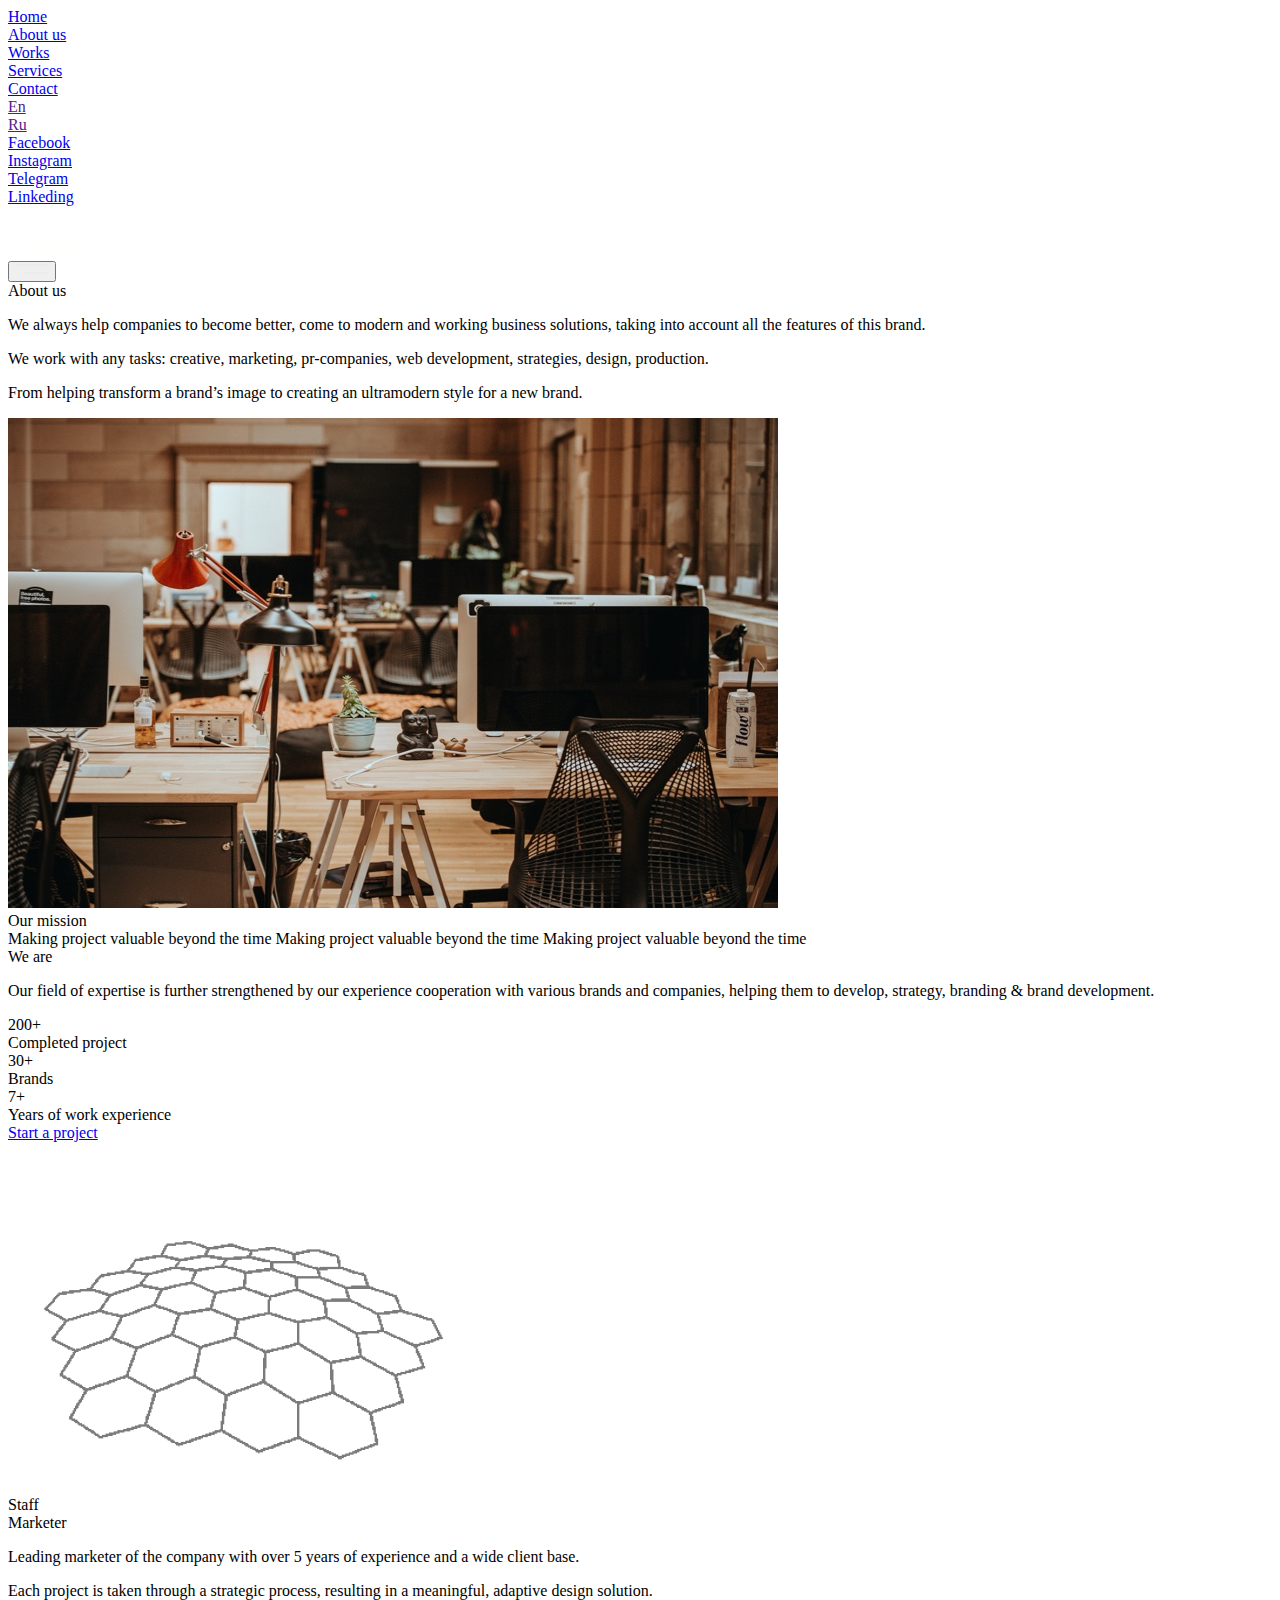
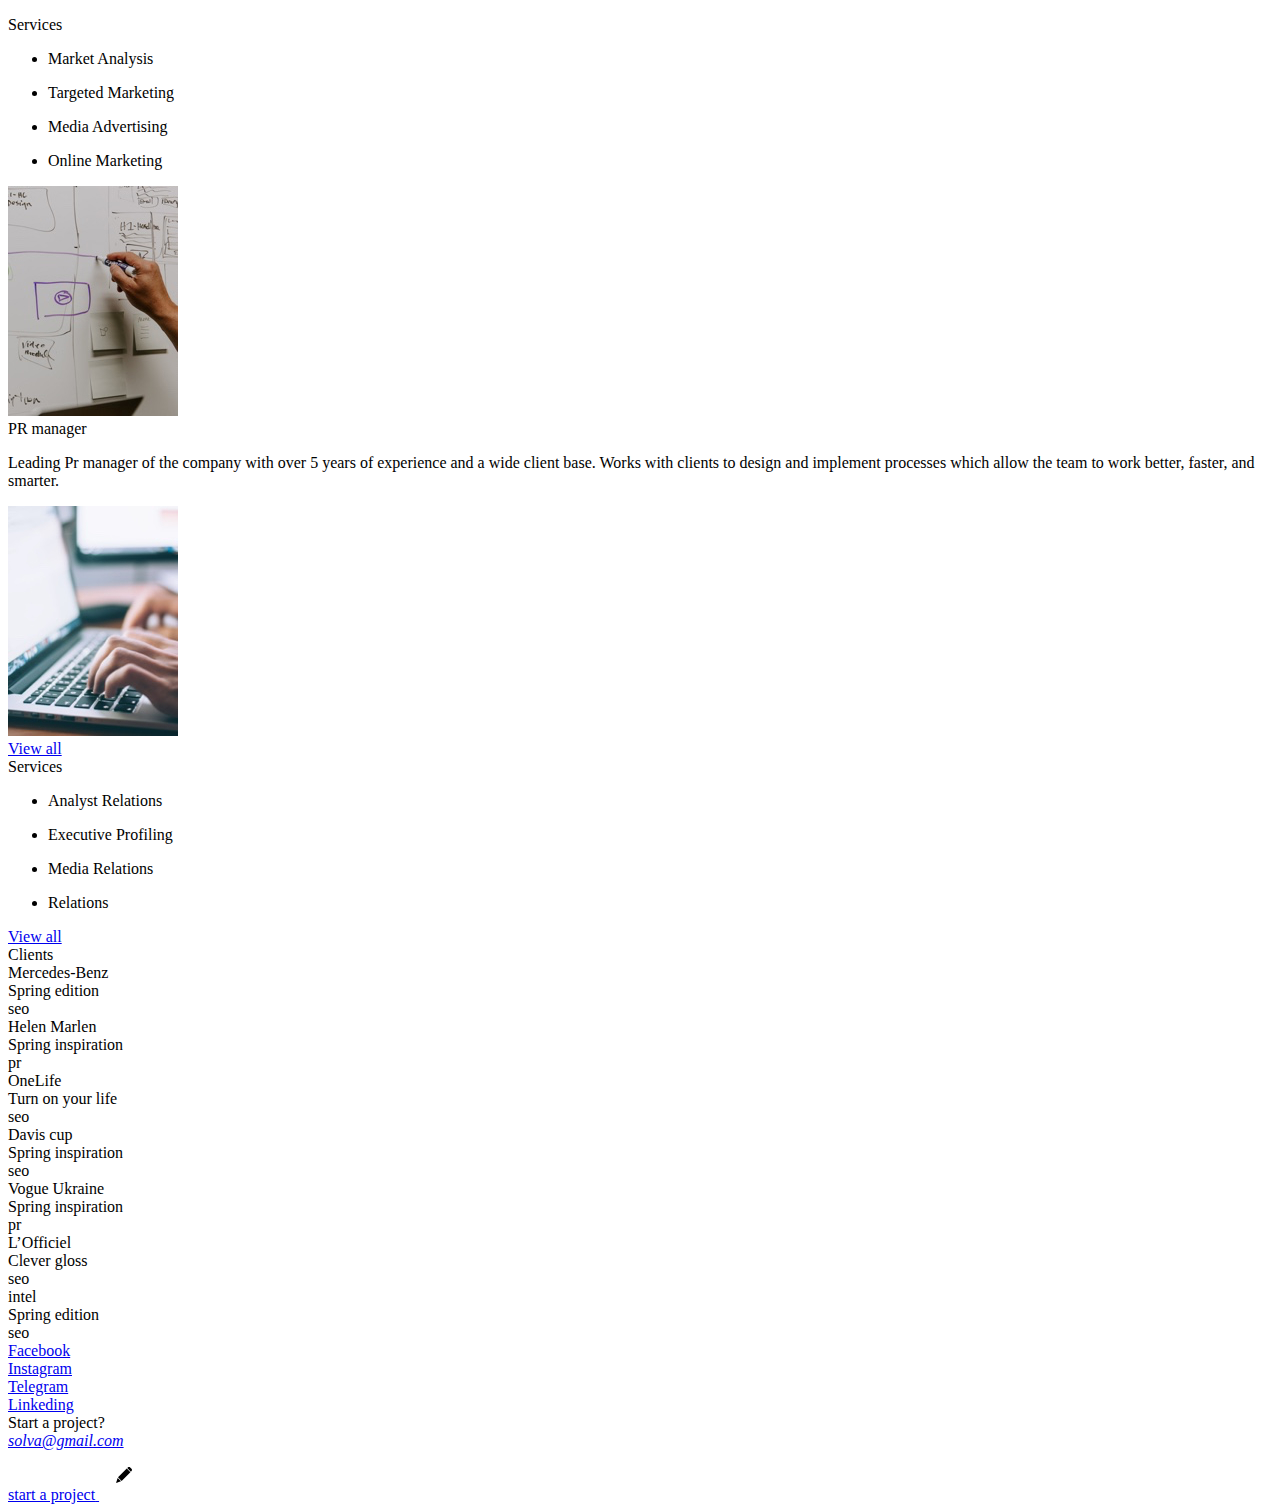
<file: src/about.html>
<!DOCTYPE html>
<html lang="en">
<head>
  <meta charset="UTF-8" />
  <meta name="viewport" content="width=device-width, initial-scale=1.0" />
  <meta http-equiv="X-UA-Compatible" content="ie=edge" />
  <title>About</title>
  <link href="https://fonts.googleapis.com/css2?family=Montserrat:wght@400;500;600;700;800;900&display=swap" rel="stylesheet" />
  <link href="https://fonts.googleapis.com/css2?family=Oswald:wght@400;500;600;700&display=swap" rel="stylesheet" />
</head>
<body>
<script>
  document.body.style.opacity = '0';
  document.body.style.transition = '300ms';

  window.addEventListener('load', function () {
    document.body.style.transition = '0';
    document.body.style.opacity = '1';
  })
</script>

<div class="wrapper">
  <div class="menu">
    <div class="content">
      <div class="menu-list">
        <div class="menu-list__item">
          <a href="/">Home</a>
        </div>

        <div class="menu-list__item">
          <a href="about.html">About us</a>
        </div>

        <div class="menu-list__item">
          <a href="works.html">Works</a>
        </div>

        <div class="menu-list__item">
          <a href="services.html">Services</a>
        </div>

        <div class="menu-list__item">
          <a href="contacts.html">Contact</a>
        </div>
      </div>

      <div class="menu-block">
        <div class="language-list">
          <div class="language-list__item">
            <a href="" class="active">En</a>
          </div>

          <div class="language-list__item">
            <a href="">Ru</a>
          </div>
        </div>

        <div class="s-net">
          <div class="s-net-list">
            <div class="s-net-list__item">
              <a href="#" target="_blank" class="link-m-u">Facebook</a>
            </div>

            <div class="s-net-list__item">
              <a href="#" target="_blank" class="link-m-u">Instagram</a>
            </div>

            <div class="s-net-list__item">
              <a href="#" target="_blank" class="link-m-u">Telegram</a>
            </div>

            <div class="s-net-list__item">
              <a href="#" target="_blank" class="link-m-u">Linkeding</a>
            </div>
          </div>
        </div>
      </div>
    </div>
  </div>

  <header class="header fixed midnightHeader white">
    <div class="content">
      <div class="header-hold">
        <div class="header-hold__logo">
          <div class="logo">
            <svg width="99" height="51" viewBox="0 0 99 51" fill="none" xmlns="http://www.w3.org/2000/svg">
              <path fill-rule="evenodd" clip-rule="evenodd" d="M23.3831 48.7409C22.1968 47.4475 21.5624 45.3909 21.4785 42.5685L26.2918 41.8422C26.3128 43.4632 26.5068 44.6264 26.8751 45.3317C27.2408 46.0369 27.7914 46.3896 28.5254 46.3896C29.4692 46.3896 29.9411 45.7698 29.9411 44.5264C29.9411 43.5369 29.717 42.6843 29.266 41.9685C28.8138 41.2527 28.106 40.4843 27.1425 39.6632L24.9391 37.7369C23.8485 36.8106 23.0043 35.8264 22.4066 34.7843C21.8088 33.7422 21.5113 32.5067 21.5113 31.0738C21.5113 28.9264 22.1444 27.2738 23.4133 26.1159C24.6821 24.958 26.4281 24.379 28.6513 24.379C31.0632 24.379 32.7043 25.0843 33.5747 26.4948C34.4451 27.9067 34.9117 29.6211 34.9746 31.6422L30.1299 32.2422C30.0879 30.9159 29.9673 29.9632 29.7694 29.3843C29.5688 28.8053 29.1337 28.5159 28.4625 28.5159C27.9801 28.5159 27.6079 28.7211 27.3457 29.1317C27.0835 29.5422 26.9525 30.0001 26.9525 30.5053C26.9525 31.3685 27.1465 32.0948 27.5358 32.6843C27.9225 33.2738 28.5464 33.9475 29.4063 34.704L31.5154 36.5672C32.7738 37.6422 33.749 38.779 34.4398 39.979C35.1319 41.179 35.478 42.5988 35.478 44.2409C35.478 45.4422 35.2001 46.5317 34.6443 47.5106C34.0898 48.4896 33.3086 49.2632 32.3006 49.8317C31.2952 50.4001 30.1299 50.6843 28.8086 50.6843C26.3757 50.6843 24.5668 50.0369 23.3831 48.7409" fill="#FFFFFE"/>
              <path fill-rule="evenodd" clip-rule="evenodd" d="M47.2122 45.8685C47.4639 45.3317 47.5898 44.6001 47.5898 43.6738V31.3567C47.5898 30.4106 47.4639 29.6738 47.2122 29.1474C46.9606 28.6211 46.4349 28.358 45.6393 28.358C44.8842 28.358 44.3809 28.6264 44.1292 29.1632C43.8775 29.7001 43.7517 30.4317 43.7517 31.3567V43.6738C43.7517 44.6001 43.8657 45.3317 44.0978 45.8685C44.3285 46.4053 44.8423 46.6738 45.6393 46.6738C46.4349 46.6738 46.9606 46.4053 47.2122 45.8685ZM39.7564 48.5527C38.5806 47.1317 37.9946 45.0317 37.9946 42.2527V32.7475C37.9946 29.9685 38.5806 27.879 39.7564 26.479C40.9308 25.079 42.8905 24.379 45.6393 24.379C48.4077 24.379 50.3844 25.0843 51.5694 26.4948C52.7544 27.9067 53.3468 29.9896 53.3468 32.7475V42.2527C53.3468 45.0317 52.7544 47.1317 51.5694 48.5527C50.3844 49.9738 48.4077 50.6843 45.6393 50.6843C42.8905 50.6843 40.9308 49.9738 39.7564 48.5527V48.5527Z" fill="#FFFFFE"/>
              <path fill-rule="evenodd" clip-rule="evenodd" d="M56.9019 25.0487H62.5331V46.8066H68.3859V50.6277H56.9019V25.0487" fill="#FFFFFE"/>
              <path fill-rule="evenodd" clip-rule="evenodd" d="M69.832 25.0487H72.1286L76.9419 46.2382L81.472 25.0487H83.7371L77.98 50.6277H75.8106L69.832 25.0487" fill="#FFFFFE"/>
              <path fill-rule="evenodd" clip-rule="evenodd" d="M94.8108 42.0382L92.104 28.2382L89.3998 42.0382H94.8108ZM90.8154 25.0487H93.3322L98.7432 50.6277H96.3838L95.1254 43.775H89.0537L87.7639 50.6277H85.4346L90.8154 25.0487V25.0487Z" fill="#FFFFFE"/>
              <path d="M59.6757 21.4119V2.44348H2V47.9685H17.7297" stroke="#FFFFFE" stroke-width="4"/>
            </svg>
          </div>
        </div>

        <div class="header-hold__button">
          <button class="button-toggle">
            <svg width="32" height="12" viewBox="0 0 31 10" fill="none" xmlns="http://www.w3.org/2000/svg">
              <path d="M0 0L30 0" stroke="#E9EBED" stroke-width="2" stroke-linecap="square"/>
              <path d="M10 8L30 8" stroke="#E9EBED" stroke-width="2" stroke-linecap="square"/>
            </svg>
          </button>
        </div>
      </div>
    </div>
  </header>

  <div data-midnight="white">
    <main class="main">
      <div class="section section-page">
        <div class="content">
          <span class="content__line"></span>

          <div class="section-hold">
            <div class="section-hold__left">
              <div class="section-title">
                <span>About us</span>
              </div>
            </div>

            <div class="section-hold__right">
              <div class="info">
                <div class="info__descr">
                  <div class="info-box-text mob-m-b-20">
                    <p>We always help companies to become better,
                      come to modern and working business
                      solutions, taking into account all the features
                      of this brand.</p>
                  </div>
                </div>

                <span class="info-line"></span>

                <div class="info-box-double">
                  <div class="info-box-double__left">
                    <div class="info-box-text mob-m-b-20">
                      <p>We work with any tasks: creative, marketing, pr-companies, web development, strategies, design, production.</p>
                    </div>
                  </div>

                  <div class="info-box-double__right">
                    <div class="info-box-text info-box-text_sm mob-m-b-40">
                      <p>From helping transform a brand’s image to creating an ultramodern style for a new brand.</p>
                    </div>
                  </div>
                </div>

                <div class="info-box-img">
                  <img src="assets/img/img_about_1.jpg" alt="photo" />
                </div>
              </div>
            </div>
          </div>

          <div class="section-hold">
            <div class="section-hold__left"></div>

            <div class="section-hold__right">
              <div class="box-text-move-title">
                <span>Our mission</span>
              </div>
            </div>
          </div>

          <div class="wr-box-text-move wr-box-text-move_n-m">
            <div class="wr-box-text-move__inner">
              <div class="box-text-move">
                <div class="box-text-move__item box-text-move-descr" data-node-text-move="box-text-move-descr">
                  <span data-text-move="left">Making project valuable beyond the time</span>
                  <span data-text-move="left">Making project valuable beyond the time</span>
                  <span data-text-move="left">Making project valuable beyond the time</span>
                </div>
              </div>
            </div>
          </div>
        </div>
      </div>

      <div class="section section-page">
        <div class="content">
          <span class="content__line"></span>

          <div class="section-hold">
            <div class="section-hold__left">
              <div class="section-title">
                <span>We are</span>
              </div>
            </div>

            <div class="section-hold__right">
              <div class="info">
                <div class="info__descr">
                  <div class="info-box-text mob-m-b-20">
                    <p>Our field of expertise is further strengthened by our experience cooperation with various brands and companies, helping them to develop, strategy, branding & brand development.</p>
                  </div>
                </div>

                <div class="info-box-double info-box-double_m-bl-reverse">
                  <div class="info-box-double__left">
                    <div class="content-list">
                      <div class="content-list__item">
                        <div class="content-title">
                          <span>200+</span>
                        </div>

                        <div class="content-subtitle">
                          <span>Completed project</span>
                        </div>
                      </div>

                      <div class="content-list__item">
                        <div class="content-title">
                          <span>30+</span>
                        </div>

                        <div class="content-subtitle">
                          <span>Brands</span>
                        </div>
                      </div>

                      <div class="content-list__item">
                        <div class="content-title">
                          <span>7+</span>
                        </div>

                        <div class="content-subtitle">
                          <span>Years of work experience</span>
                        </div>
                      </div>
                    </div>

                    <a href="form.html" class="button-corner"><span>Start a project</span></a>
                  </div>

                  <div class="info-box-double__right">
                    <div class="wr-gif">
                      <img src="assets/img/img_about_2.png" alt="img" />
                    </div>
                  </div>
                </div>
              </div>
            </div>
          </div>
        </div>
      </div>

      <div class="section section-page">
        <div class="content">
          <span class="content__line"></span>

          <div class="section-hold">
            <div class="section-hold__left">
              <div class="section-title">
                <span>Staff</span>
              </div>
            </div>

            <div class="section-hold__right">
              <div class="info">
                <div class="info__descr">
                  <div class="info-box-title info-box-title_ttn">
                    <span>Marketer</span>
                  </div>

                  <div class="info-box-text mob-m-b-20">
                    <p>Leading marketer of the company with over 5 years of experience and a wide client base.</p>

                    <p>Each project is taken through a strategic process, resulting in a meaningful, adaptive design solution.</p>
                  </div>
                </div>

                <span class="info-line"></span>

                <div class="info-box-double">
                  <div class="info-box-double__left">
                    <div class="info-box-title info-box-title_ttn">
                      <span>Services</span>
                    </div>

                    <ul class="info-box-list info-box-text">
                      <li><p>Market Analysis</p></li>

                      <li><p>Targeted Marketing</p></li>

                      <li><p>Media Advertising</p></li>

                      <li><p>Online Marketing</p></li>
                    </ul>
                  </div>

                  <div class="info-box-double__right">
                    <div class="info-img-small">
                      <img src="assets/img/img_about_staff_1.jpg" alt="photo" />
                    </div>
                  </div>
                </div>
              </div>

              <div class="info">
                <div class="info__descr">
                  <div class="info-box-title info-box-title_ttn">
                    <span>PR manager</span>
                  </div>

                  <div class="info-box-text mob-m-b-40">
                    <p>Leading Pr manager of the company with over 5 years
                      of experience and a wide client base. Works with clients to design and implement processes which allow the team to work better, faster, and smarter.</p>
                  </div>
                </div>

                <span class="info-line box-desktop"></span>

                <div class="info-box-double info-box-double_m-bl-reverse">
                  <div class="info-box-double__left">
                    <div class="info-img-small mob-m-b-20">
                      <img src="assets/img/img_about_staff_2.jpg" alt="photo" />
                    </div>

                    <div class="info-box-button box-mob">
                      <a href="services.html" class="button-corner"><span>View all</span></a>
                    </div>
                  </div>

                  <div class="info-box-double__right">
                    <div class="info-box-title info-box-title_ttn">
                      <span>Services</span>
                    </div>

                    <ul class="info-box-list info-box-text mob-m-b-40">
                      <li><p>Analyst Relations</p></li>

                      <li><p>Executive Profiling</p></li>

                      <li><p>Media Relations</p></li>

                      <li><p>Relations</p></li>
                    </ul>

                    <div class="info-box-button box-desktop">
                      <a href="services.html" class="button-corner"><span>View all</span></a>
                    </div>
                  </div>
                </div>
              </div>
            </div>
          </div>
        </div>
      </div>

      <div class="section section-page">
        <div class="content">
          <span class="content__line"></span>

          <div class="section-hold">
            <div class="section-hold__left">
              <div class="section-title">
                <span>Clients</span>
              </div>
            </div>

            <div class="section-hold__right">
              <div class="client-list">
                <div class="client-list__item">
                  <div class="client-card">
                    <div class="client-card__left">
                      <div class="content-title">
                        <span>Mercedes-Benz</span>
                      </div>

                      <div class="content-subtitle">
                        <span>Spring edition</span>
                      </div>
                    </div>

                    <div class="client-card__right">
                      <div class="content-subtitle">
                        <span>seo</span>
                      </div>
                    </div>
                  </div>
                </div>

                <div class="client-list__item">
                  <div class="client-card">
                    <div class="client-card__left">
                      <div class="content-title">
                        <span>Helen Marlen</span>
                      </div>

                      <div class="content-subtitle">
                        <span>Spring inspiration</span>
                      </div>
                    </div>

                    <div class="client-card__right">
                      <div class="content-subtitle">
                        <span>pr</span>
                      </div>
                    </div>
                  </div>
                </div>

                <div class="client-list__item">
                  <div class="client-card">
                    <div class="client-card__left">
                      <div class="content-title">
                        <span>OneLife</span>
                      </div>

                      <div class="content-subtitle">
                        <span>Turn on your life</span>
                      </div>
                    </div>

                    <div class="client-card__right">
                      <div class="content-subtitle">
                        <span>seo</span>
                      </div>
                    </div>
                  </div>
                </div>

                <div class="client-list__item">
                  <div class="client-card">
                    <div class="client-card__left">
                      <div class="content-title">
                        <span>Davis cup</span>
                      </div>

                      <div class="content-subtitle">
                        <span>Spring inspiration</span>
                      </div>
                    </div>

                    <div class="client-card__right">
                      <div class="content-subtitle">
                        <span>seo</span>
                      </div>
                    </div>
                  </div>
                </div>

                <div class="client-list__item">
                  <div class="client-card">
                    <div class="client-card__left">
                      <div class="content-title">
                        <span>Vogue Ukraine</span>
                      </div>

                      <div class="content-subtitle">
                        <span>Spring inspiration</span>
                      </div>
                    </div>

                    <div class="client-card__right">
                      <div class="content-subtitle">
                        <span>pr</span>
                      </div>
                    </div>
                  </div>
                </div>

                <div class="client-list__item">
                  <div class="client-card">
                    <div class="client-card__left">
                      <div class="content-title">
                        <span>L’Officiel</span>
                      </div>

                      <div class="content-subtitle">
                        <span>Clever gloss</span>
                      </div>
                    </div>

                    <div class="client-card__right">
                      <div class="content-subtitle">
                        <span>seo</span>
                      </div>
                    </div>
                  </div>
                </div>

                <div class="client-list__item">
                  <div class="client-card">
                    <div class="client-card__left">
                      <div class="content-title">
                        <span>intel</span>
                      </div>

                      <div class="content-subtitle">
                        <span>Spring edition</span>
                      </div>
                    </div>

                    <div class="client-card__right">
                      <div class="content-subtitle">
                        <span>seo</span>
                      </div>
                    </div>
                  </div>
                </div>
              </div>
            </div>
          </div>
        </div>
      </div>
    </main>

    <footer class="footer">
      <div class="content">
        <div class="footer-hold">
          <div class="footer-hold__left">
            <div class="s-net">
              <div class="s-net-list s-net-list_line">
                <div class="s-net-list__item">
                  <a href="#" target="_blank" class="link-m-u">Facebook</a>
                </div>

                <div class="s-net-list__item">
                  <a href="#" target="_blank" class="link-m-u">Instagram</a>
                </div>

                <div class="s-net-list__item">
                  <a href="#" target="_blank" class="link-m-u">Telegram</a>
                </div>

                <div class="s-net-list__item">
                  <a href="#" target="_blank" class="link-m-u">Linkeding</a>
                </div>
              </div>
            </div>
          </div>

          <div class="footer-hold__right">
            <div class="footer-title">
              <span>Start a project?</span>
            </div>

            <address class="address">
              <div class="address__row">
                <a href="mailto:solva@gmail.com" class="link-m-u">solva@gmail.com</a>
              </div>
            </address>
          </div>
        </div>
      </div>
    </footer>

    <div class="content wr-btn-h">
      <div class="wr-btn-h__inner">
        <a href="form.html" class="button-hidden-text start-project">
          <span class="button-hidden-text__text">start a project</span>

          <span class="button-hidden-text__ico">
              <svg width="50" height="50" viewBox="0 0 50 50" fill="none" xmlns="http://www.w3.org/2000/svg">
                <circle cx="25" cy="25" r="25" fill="white"/>
                <path fill-rule="evenodd" clip-rule="evenodd" d="M31.8921 21.7354L32.5211 21.1065C33.1501 20.471 33.1501 19.4476 32.5211 18.8119L31.1847 17.4755C30.5511 16.8415 29.5237 16.8415 28.8901 17.4755L28.2611 18.1044L31.8921 21.7354ZM22.6352 30.9875L19.009 27.3613L27.7796 18.5908L31.4058 22.217L22.6352 30.9875ZM18.6701 28.0001L21.9965 31.3265L17.0093 32.9873L18.6701 28.0001Z" fill="black"/>
              </svg>
            </span>
        </a>
      </div>
    </div>
  </div>
</div>

<script src="assets/libs/wow/wow.min.js"></script>
<script src="assets/libs/jquery/jquery-3.4.1.min.js"></script>
<script src="assets/libs/midnight/midnight.jquery.min.js"></script>
</body>
</html>
</file>
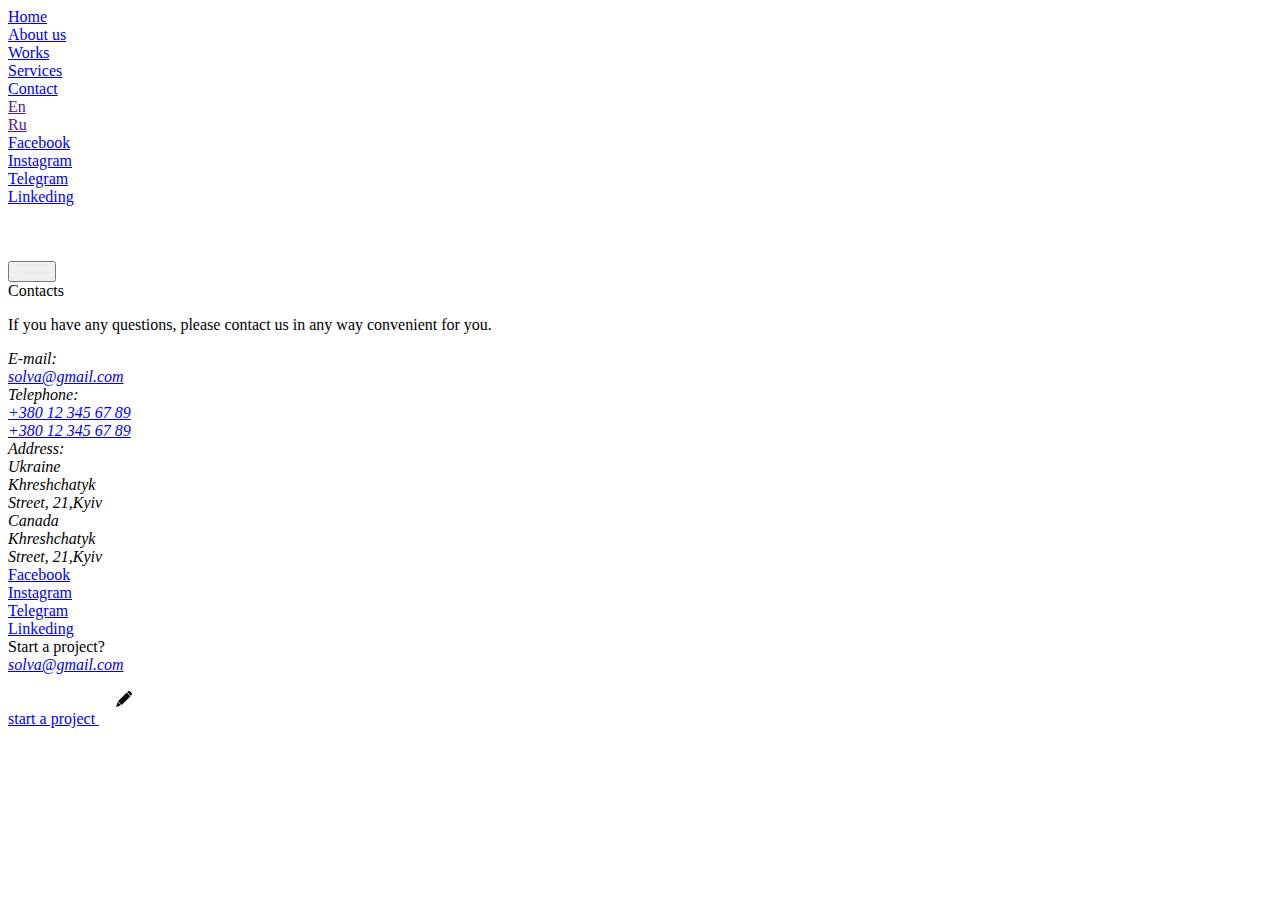
<file: src/contacts.html>
<!DOCTYPE html>
<html lang="en">
<head>
  <meta charset="UTF-8" />
  <meta name="viewport" content="width=device-width, initial-scale=1.0" />
  <meta http-equiv="X-UA-Compatible" content="ie=edge" />
  <title>Contacts</title>
  <link href="https://fonts.googleapis.com/css2?family=Montserrat:wght@400;500;600;700;800;900&display=swap" rel="stylesheet" />
  <link href="https://fonts.googleapis.com/css2?family=Oswald:wght@400;500;600;700&display=swap" rel="stylesheet" />
</head>
<body>
<script>
  document.body.style.opacity = '0';
  document.body.style.transition = '300ms';

  window.addEventListener('load', function () {
    document.body.style.transition = '0';
    document.body.style.opacity = '1';
  })
</script>

<div class="wrapper wrapper-theme-dark">
  <div class="menu">
    <div class="content">
      <div class="menu-list">
        <div class="menu-list__item">
          <a href="/">Home</a>
        </div>

        <div class="menu-list__item">
          <a href="about.html">About us</a>
        </div>

        <div class="menu-list__item">
          <a href="works.html">Works</a>
        </div>

        <div class="menu-list__item">
          <a href="services.html">Services</a>
        </div>

        <div class="menu-list__item">
          <a href="contacts.html">Contact</a>
        </div>
      </div>

      <div class="menu-block">
        <div class="language-list">
          <div class="language-list__item">
            <a href="" class="active">En</a>
          </div>

          <div class="language-list__item">
            <a href="">Ru</a>
          </div>
        </div>

        <div class="s-net">
          <div class="s-net-list">
            <div class="s-net-list__item">
              <a href="#" target="_blank" class="link-m-u">Facebook</a>
            </div>

            <div class="s-net-list__item">
              <a href="#" target="_blank" class="link-m-u">Instagram</a>
            </div>

            <div class="s-net-list__item">
              <a href="#" target="_blank" class="link-m-u">Telegram</a>
            </div>

            <div class="s-net-list__item">
              <a href="#" target="_blank" class="link-m-u">Linkeding</a>
            </div>
          </div>
        </div>
      </div>
    </div>
  </div>

  <header class="header fixed midnightHeader default">
    <div class="content">
      <div class="header-hold">
        <div class="header-hold__logo">
          <div class="logo">
            <svg width="99" height="51" viewBox="0 0 99 51" fill="none" xmlns="http://www.w3.org/2000/svg">
              <path fill-rule="evenodd" clip-rule="evenodd" d="M23.3831 48.7409C22.1968 47.4475 21.5624 45.3909 21.4785 42.5685L26.2918 41.8422C26.3128 43.4632 26.5068 44.6264 26.8751 45.3317C27.2408 46.0369 27.7914 46.3896 28.5254 46.3896C29.4692 46.3896 29.9411 45.7698 29.9411 44.5264C29.9411 43.5369 29.717 42.6843 29.266 41.9685C28.8138 41.2527 28.106 40.4843 27.1425 39.6632L24.9391 37.7369C23.8485 36.8106 23.0043 35.8264 22.4066 34.7843C21.8088 33.7422 21.5113 32.5067 21.5113 31.0738C21.5113 28.9264 22.1444 27.2738 23.4133 26.1159C24.6821 24.958 26.4281 24.379 28.6513 24.379C31.0632 24.379 32.7043 25.0843 33.5747 26.4948C34.4451 27.9067 34.9117 29.6211 34.9746 31.6422L30.1299 32.2422C30.0879 30.9159 29.9673 29.9632 29.7694 29.3843C29.5688 28.8053 29.1337 28.5159 28.4625 28.5159C27.9801 28.5159 27.6079 28.7211 27.3457 29.1317C27.0835 29.5422 26.9525 30.0001 26.9525 30.5053C26.9525 31.3685 27.1465 32.0948 27.5358 32.6843C27.9225 33.2738 28.5464 33.9475 29.4063 34.704L31.5154 36.5672C32.7738 37.6422 33.749 38.779 34.4398 39.979C35.1319 41.179 35.478 42.5988 35.478 44.2409C35.478 45.4422 35.2001 46.5317 34.6443 47.5106C34.0898 48.4896 33.3086 49.2632 32.3006 49.8317C31.2952 50.4001 30.1299 50.6843 28.8086 50.6843C26.3757 50.6843 24.5668 50.0369 23.3831 48.7409" fill="#FFFFFE"/>
              <path fill-rule="evenodd" clip-rule="evenodd" d="M47.2122 45.8685C47.4639 45.3317 47.5898 44.6001 47.5898 43.6738V31.3567C47.5898 30.4106 47.4639 29.6738 47.2122 29.1474C46.9606 28.6211 46.4349 28.358 45.6393 28.358C44.8842 28.358 44.3809 28.6264 44.1292 29.1632C43.8775 29.7001 43.7517 30.4317 43.7517 31.3567V43.6738C43.7517 44.6001 43.8657 45.3317 44.0978 45.8685C44.3285 46.4053 44.8423 46.6738 45.6393 46.6738C46.4349 46.6738 46.9606 46.4053 47.2122 45.8685ZM39.7564 48.5527C38.5806 47.1317 37.9946 45.0317 37.9946 42.2527V32.7475C37.9946 29.9685 38.5806 27.879 39.7564 26.479C40.9308 25.079 42.8905 24.379 45.6393 24.379C48.4077 24.379 50.3844 25.0843 51.5694 26.4948C52.7544 27.9067 53.3468 29.9896 53.3468 32.7475V42.2527C53.3468 45.0317 52.7544 47.1317 51.5694 48.5527C50.3844 49.9738 48.4077 50.6843 45.6393 50.6843C42.8905 50.6843 40.9308 49.9738 39.7564 48.5527V48.5527Z" fill="#FFFFFE"/>
              <path fill-rule="evenodd" clip-rule="evenodd" d="M56.9019 25.0487H62.5331V46.8066H68.3859V50.6277H56.9019V25.0487" fill="#FFFFFE"/>
              <path fill-rule="evenodd" clip-rule="evenodd" d="M69.832 25.0487H72.1286L76.9419 46.2382L81.472 25.0487H83.7371L77.98 50.6277H75.8106L69.832 25.0487" fill="#FFFFFE"/>
              <path fill-rule="evenodd" clip-rule="evenodd" d="M94.8108 42.0382L92.104 28.2382L89.3998 42.0382H94.8108ZM90.8154 25.0487H93.3322L98.7432 50.6277H96.3838L95.1254 43.775H89.0537L87.7639 50.6277H85.4346L90.8154 25.0487V25.0487Z" fill="#FFFFFE"/>
              <path d="M59.6757 21.4119V2.44348H2V47.9685H17.7297" stroke="#FFFFFE" stroke-width="4"/>
            </svg>
          </div>
        </div>

        <div class="header-hold__button">
          <button class="button-toggle">
            <svg width="32" height="12" viewBox="0 0 31 10" fill="none" xmlns="http://www.w3.org/2000/svg">
              <path d="M0 0L30 0" stroke="#E9EBED" stroke-width="2" stroke-linecap="square"/>
              <path d="M10 8L30 8" stroke="#E9EBED" stroke-width="2" stroke-linecap="square"/>
            </svg>
          </button>
        </div>
      </div>
    </div>
  </header>

  <div data-midnight="default">
    <main class="main">
      <div class="section section-page">
        <div class="content">
          <span class="content__line"></span>

          <div class="section-hold">
            <div class="section-hold__left">
              <div class="section-title">
                <span>Contacts</span>
              </div>
            </div>

            <div class="section-hold__right">
              <div class="info">
                <div class="info__descr">
                  <div class="info-box-text">
                    <p>If you have any questions, please contact us in any way convenient for you.</p>
                  </div>
                </div>

                <address class="address">
                  <div class="address__box">
                    <div class="address__title">
                      <span>E-mail:</span>
                    </div>

                    <div class="address__row">
                      <a href="mailto:solva@gmail.com" target="_blank" class="address-email link-m-u">solva@gmail.com</a>
                    </div>
                  </div>

                  <div class="address__box">
                    <div class="address__title">
                      <span>Telephone:</span>
                    </div>

                    <div class="address__row">
                      <a href="tel:+380 12 345 67 89" target="_blank" class="address-tel link-m-u">+380 12 345 67 89</a>
                    </div>

                    <div class="address__row">
                      <a href="tel:+380 12 345 67 89" target="_blank" class="address-tel link-m-u">+380 12 345 67 89</a>
                    </div>
                  </div>

                  <div class="address__box">
                    <div class="address__title">
                      <span>Address:</span>
                    </div>

                    <div class="address-location">
                      <div class="address-location__box">
                        <div class="address-location__country">
                          <span>Ukraine</span>
                        </div>

                        <div class="address-location__home">
                          <span>Khreshchatyk<br />Street, 21,Kyiv</span>
                        </div>
                      </div>

                      <div class="address-location__box">
                        <div class="address-location__country">
                          <span>Canada</span>
                        </div>

                        <div class="address-location__home">
                          <span>Khreshchatyk<br />Street, 21,Kyiv</span>
                        </div>
                      </div>
                    </div>
                  </div>
                </address>
              </div>
            </div>
          </div>
        </div>
      </div>
    </main>

    <footer class="footer">
      <div class="content">
        <div class="footer-hold">
          <div class="footer-hold__left">
            <div class="s-net">
              <div class="s-net-list s-net-list_line">
                <div class="s-net-list__item">
                  <a href="#" target="_blank" class="link-m-u">Facebook</a>
                </div>

                <div class="s-net-list__item">
                  <a href="#" target="_blank" class="link-m-u">Instagram</a>
                </div>

                <div class="s-net-list__item">
                  <a href="#" target="_blank" class="link-m-u">Telegram</a>
                </div>

                <div class="s-net-list__item">
                  <a href="#" target="_blank" class="link-m-u">Linkeding</a>
                </div>
              </div>
            </div>
          </div>

          <div class="footer-hold__right">
            <div class="footer-title">
              <span>Start a project?</span>
            </div>

            <address class="address">
              <div class="address__row">
                <a href="mailto:solva@gmail.com" class="link-m-u">solva@gmail.com</a>
              </div>
            </address>
          </div>
        </div>
      </div>
    </footer>

    <div class="content wr-btn-h">
      <div class="wr-btn-h__inner">
        <a href="form.html" class="button-hidden-text start-project">
          <span class="button-hidden-text__text">start a project</span>

          <span class="button-hidden-text__ico">
              <svg width="50" height="50" viewBox="0 0 50 50" fill="none" xmlns="http://www.w3.org/2000/svg">
                <circle cx="25" cy="25" r="25" fill="white"/>
                <path fill-rule="evenodd" clip-rule="evenodd" d="M31.8921 21.7354L32.5211 21.1065C33.1501 20.471 33.1501 19.4476 32.5211 18.8119L31.1847 17.4755C30.5511 16.8415 29.5237 16.8415 28.8901 17.4755L28.2611 18.1044L31.8921 21.7354ZM22.6352 30.9875L19.009 27.3613L27.7796 18.5908L31.4058 22.217L22.6352 30.9875ZM18.6701 28.0001L21.9965 31.3265L17.0093 32.9873L18.6701 28.0001Z" fill="black"/>
              </svg>
            </span>
        </a>
      </div>
    </div>
  </div>
</div>

<script src="assets/libs/wow/wow.min.js"></script>
<script src="assets/libs/jquery/jquery-3.4.1.min.js"></script>
<script src="assets/libs/midnight/midnight.jquery.min.js"></script>
</body>
</html>
</file>
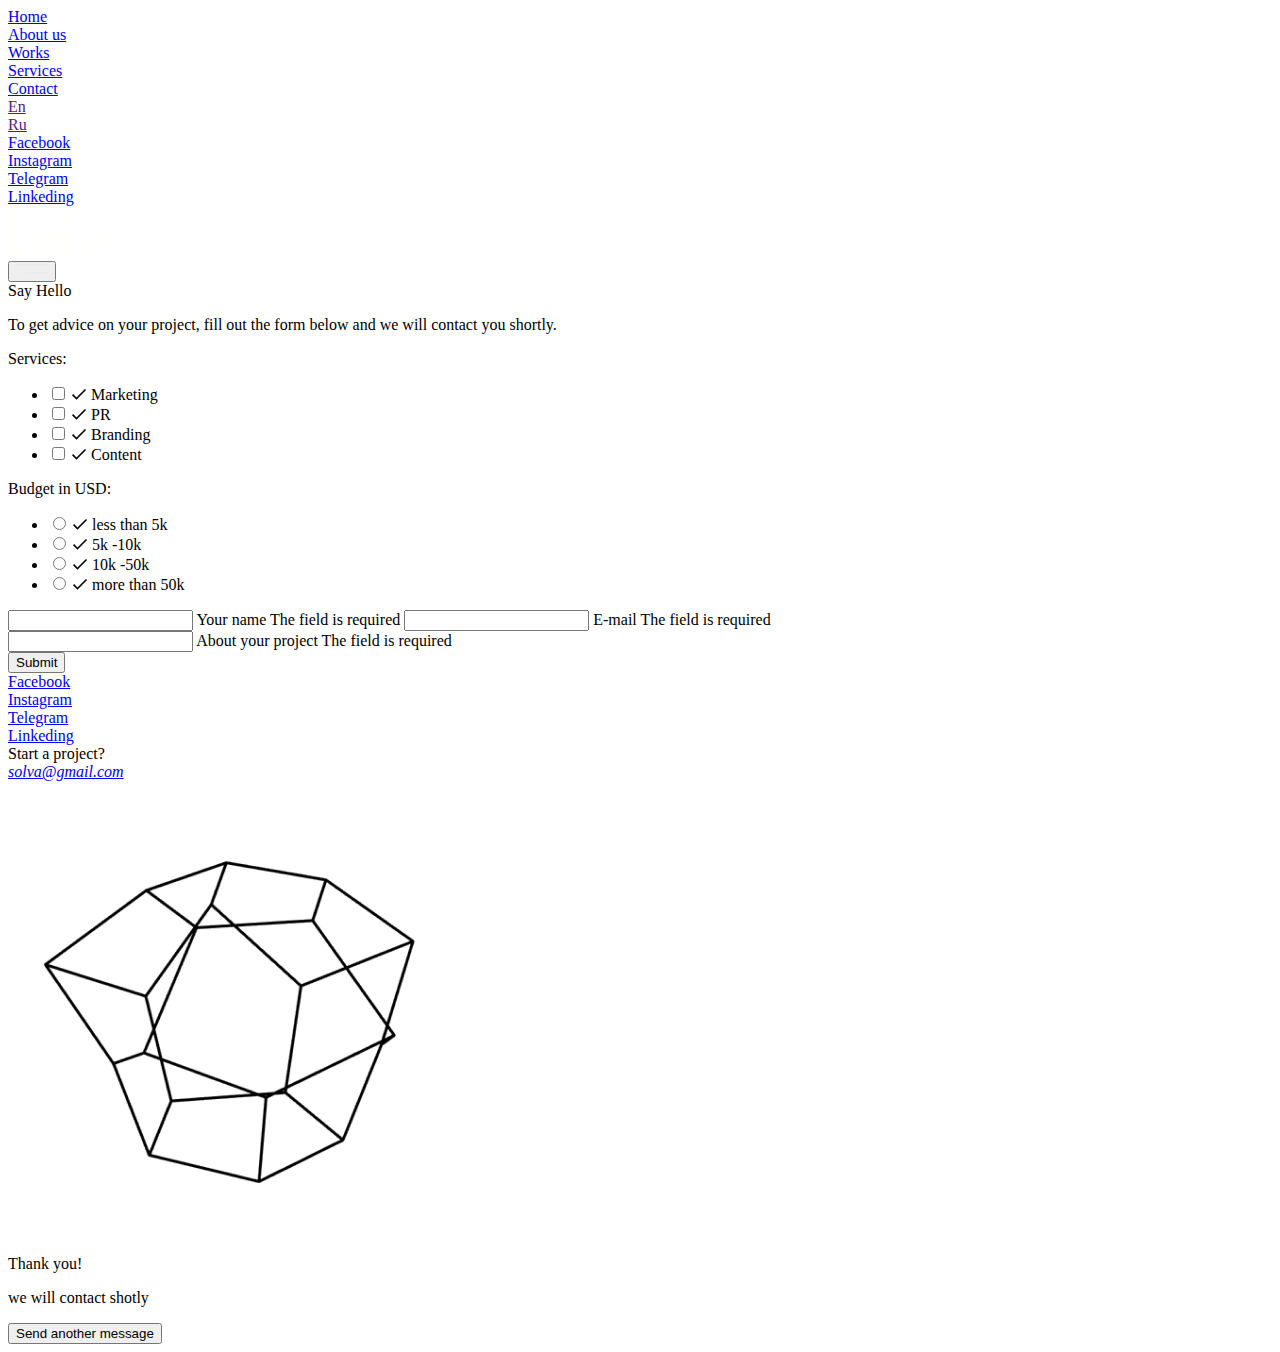
<file: src/form.html>
<!DOCTYPE html>
<html lang="en">
<head>
  <meta charset="UTF-8" />
  <meta name="viewport" content="width=device-width, initial-scale=1.0" />
  <meta http-equiv="X-UA-Compatible" content="ie=edge" />
  <title>Form</title>
  <link href="https://fonts.googleapis.com/css2?family=Montserrat:wght@400;500;600;700;800;900&display=swap" rel="stylesheet" />
  <link href="https://fonts.googleapis.com/css2?family=Oswald:wght@400;500;600;700&display=swap" rel="stylesheet" />
</head>
<body>
<script>
  document.body.style.opacity = '0';
  document.body.style.transition = '300ms';

  window.addEventListener('load', function () {
    document.body.style.transition = '0';
    document.body.style.opacity = '1';
  })
</script>

<div class="wrapper">
  <div class="menu">
    <div class="content">
      <div class="menu-list">
        <div class="menu-list__item">
          <a href="/">Home</a>
        </div>

        <div class="menu-list__item">
          <a href="about.html">About us</a>
        </div>

        <div class="menu-list__item">
          <a href="works.html">Works</a>
        </div>

        <div class="menu-list__item">
          <a href="services.html">Services</a>
        </div>

        <div class="menu-list__item">
          <a href="contacts.html">Contact</a>
        </div>
      </div>

      <div class="menu-block">
        <div class="language-list">
          <div class="language-list__item">
            <a href="" class="active">En</a>
          </div>

          <div class="language-list__item">
            <a href="">Ru</a>
          </div>
        </div>

        <div class="s-net">
          <div class="s-net-list">
            <div class="s-net-list__item">
              <a href="#" target="_blank" class="link-m-u">Facebook</a>
            </div>

            <div class="s-net-list__item">
              <a href="#" target="_blank" class="link-m-u">Instagram</a>
            </div>

            <div class="s-net-list__item">
              <a href="#" target="_blank" class="link-m-u">Telegram</a>
            </div>

            <div class="s-net-list__item">
              <a href="#" target="_blank" class="link-m-u">Linkeding</a>
            </div>
          </div>
        </div>
      </div>
    </div>
  </div>

  <header class="header fixed midnightHeader white">
    <div class="content">
      <div class="header-hold">
        <div class="header-hold__logo">
          <div class="logo">
            <svg width="99" height="51" viewBox="0 0 99 51" fill="none" xmlns="http://www.w3.org/2000/svg">
              <path fill-rule="evenodd" clip-rule="evenodd" d="M23.3831 48.7409C22.1968 47.4475 21.5624 45.3909 21.4785 42.5685L26.2918 41.8422C26.3128 43.4632 26.5068 44.6264 26.8751 45.3317C27.2408 46.0369 27.7914 46.3896 28.5254 46.3896C29.4692 46.3896 29.9411 45.7698 29.9411 44.5264C29.9411 43.5369 29.717 42.6843 29.266 41.9685C28.8138 41.2527 28.106 40.4843 27.1425 39.6632L24.9391 37.7369C23.8485 36.8106 23.0043 35.8264 22.4066 34.7843C21.8088 33.7422 21.5113 32.5067 21.5113 31.0738C21.5113 28.9264 22.1444 27.2738 23.4133 26.1159C24.6821 24.958 26.4281 24.379 28.6513 24.379C31.0632 24.379 32.7043 25.0843 33.5747 26.4948C34.4451 27.9067 34.9117 29.6211 34.9746 31.6422L30.1299 32.2422C30.0879 30.9159 29.9673 29.9632 29.7694 29.3843C29.5688 28.8053 29.1337 28.5159 28.4625 28.5159C27.9801 28.5159 27.6079 28.7211 27.3457 29.1317C27.0835 29.5422 26.9525 30.0001 26.9525 30.5053C26.9525 31.3685 27.1465 32.0948 27.5358 32.6843C27.9225 33.2738 28.5464 33.9475 29.4063 34.704L31.5154 36.5672C32.7738 37.6422 33.749 38.779 34.4398 39.979C35.1319 41.179 35.478 42.5988 35.478 44.2409C35.478 45.4422 35.2001 46.5317 34.6443 47.5106C34.0898 48.4896 33.3086 49.2632 32.3006 49.8317C31.2952 50.4001 30.1299 50.6843 28.8086 50.6843C26.3757 50.6843 24.5668 50.0369 23.3831 48.7409" fill="#FFFFFE"/>
              <path fill-rule="evenodd" clip-rule="evenodd" d="M47.2122 45.8685C47.4639 45.3317 47.5898 44.6001 47.5898 43.6738V31.3567C47.5898 30.4106 47.4639 29.6738 47.2122 29.1474C46.9606 28.6211 46.4349 28.358 45.6393 28.358C44.8842 28.358 44.3809 28.6264 44.1292 29.1632C43.8775 29.7001 43.7517 30.4317 43.7517 31.3567V43.6738C43.7517 44.6001 43.8657 45.3317 44.0978 45.8685C44.3285 46.4053 44.8423 46.6738 45.6393 46.6738C46.4349 46.6738 46.9606 46.4053 47.2122 45.8685ZM39.7564 48.5527C38.5806 47.1317 37.9946 45.0317 37.9946 42.2527V32.7475C37.9946 29.9685 38.5806 27.879 39.7564 26.479C40.9308 25.079 42.8905 24.379 45.6393 24.379C48.4077 24.379 50.3844 25.0843 51.5694 26.4948C52.7544 27.9067 53.3468 29.9896 53.3468 32.7475V42.2527C53.3468 45.0317 52.7544 47.1317 51.5694 48.5527C50.3844 49.9738 48.4077 50.6843 45.6393 50.6843C42.8905 50.6843 40.9308 49.9738 39.7564 48.5527V48.5527Z" fill="#FFFFFE"/>
              <path fill-rule="evenodd" clip-rule="evenodd" d="M56.9019 25.0487H62.5331V46.8066H68.3859V50.6277H56.9019V25.0487" fill="#FFFFFE"/>
              <path fill-rule="evenodd" clip-rule="evenodd" d="M69.832 25.0487H72.1286L76.9419 46.2382L81.472 25.0487H83.7371L77.98 50.6277H75.8106L69.832 25.0487" fill="#FFFFFE"/>
              <path fill-rule="evenodd" clip-rule="evenodd" d="M94.8108 42.0382L92.104 28.2382L89.3998 42.0382H94.8108ZM90.8154 25.0487H93.3322L98.7432 50.6277H96.3838L95.1254 43.775H89.0537L87.7639 50.6277H85.4346L90.8154 25.0487V25.0487Z" fill="#FFFFFE"/>
              <path d="M59.6757 21.4119V2.44348H2V47.9685H17.7297" stroke="#FFFFFE" stroke-width="4"/>
            </svg>
          </div>
        </div>

        <div class="header-hold__button">
          <button class="button-toggle" type="button" data-open="false">
            <svg width="32" height="12" viewBox="0 0 31 10" fill="none" xmlns="http://www.w3.org/2000/svg">
              <path d="M0 0L30 0" stroke="#E9EBED" stroke-width="2" stroke-linecap="square"/>
              <path d="M10 8L30 8" stroke="#E9EBED" stroke-width="2" stroke-linecap="square"/>
            </svg>
          </button>
        </div>
      </div>
    </div>
  </header>

  <div data-midnight="white">
    <main class="main">
      <div class="section section-page">
        <div class="content">
          <span class="content__line"></span>

          <div class="section-hold">
            <div class="section-hold__left">
              <div class="section-title">
                <span>Say Hello</span>
              </div>
            </div>

            <div class="section-hold__right">
              <div class="info">
                <div class="info__descr">
                  <div class="info-box-text">
                    <p>To get advice on your project, fill out the form below and we will contact you shortly.</p>
                  </div>
                </div>

                <form action="!" class="form">
                  <div class="form-checkbox">
                    <div class="form-checkbox__title">
                      <span>Services:</span>
                    </div>

                    <ul class="form-checkbox__list">
                      <li>
                        <label class="form-checkbox-label">
                          <input type="checkbox" class="form-checkbox-label__input" />

                          <span class="form-checkbox-label__indicator">
                            <svg width="15" height="11" viewBox="0 0 15 11" fill="none" xmlns="http://www.w3.org/2000/svg">
                              <path fill-rule="evenodd" clip-rule="evenodd" d="M4.48 8.48L1.121 5.121L0 6.238L4.48 10.719L14.078 1.121L12.961 0L4.48 8.48Z" fill="#010101"/>
                            </svg>
                          </span>

                          <span class="form-checkbox-label__title">Marketing</span>
                        </label>
                      </li>

                      <li>
                        <label class="form-checkbox-label">
                          <input type="checkbox" class="form-checkbox-label__input" />

                          <span class="form-checkbox-label__indicator">
                            <svg width="15" height="11" viewBox="0 0 15 11" fill="none" xmlns="http://www.w3.org/2000/svg">
                              <path fill-rule="evenodd" clip-rule="evenodd" d="M4.48 8.48L1.121 5.121L0 6.238L4.48 10.719L14.078 1.121L12.961 0L4.48 8.48Z" fill="#010101"/>
                            </svg>
                          </span>

                          <span class="form-checkbox-label__title">PR</span>
                        </label>
                      </li>

                      <li>
                        <label class="form-checkbox-label">
                          <input type="checkbox" class="form-checkbox-label__input" />

                          <span class="form-checkbox-label__indicator">
                            <svg width="15" height="11" viewBox="0 0 15 11" fill="none" xmlns="http://www.w3.org/2000/svg">
                              <path fill-rule="evenodd" clip-rule="evenodd" d="M4.48 8.48L1.121 5.121L0 6.238L4.48 10.719L14.078 1.121L12.961 0L4.48 8.48Z" fill="#010101"/>
                            </svg>
                          </span>

                          <span class="form-checkbox-label__title">Branding</span>
                        </label>
                      </li>

                      <li>
                        <label class="form-checkbox-label">
                          <input type="checkbox" class="form-checkbox-label__input" />

                          <span class="form-checkbox-label__indicator">
                            <svg width="15" height="11" viewBox="0 0 15 11" fill="none" xmlns="http://www.w3.org/2000/svg">
                              <path fill-rule="evenodd" clip-rule="evenodd" d="M4.48 8.48L1.121 5.121L0 6.238L4.48 10.719L14.078 1.121L12.961 0L4.48 8.48Z" fill="#010101"/>
                            </svg>
                          </span>

                          <span class="form-checkbox-label__title">Content</span>
                        </label>
                      </li>
                    </ul>
                  </div>

                  <div class="form-checkbox">
                    <div class="form-checkbox__title">
                      <span>Budget in USD:</span>
                    </div>

                    <ul class="form-checkbox__list">
                      <li>
                        <label class="form-checkbox-label">
                          <input type="radio" name="budget" class="form-checkbox-label__input" />

                          <span class="form-checkbox-label__indicator">
                            <svg width="15" height="11" viewBox="0 0 15 11" fill="none" xmlns="http://www.w3.org/2000/svg">
                              <path fill-rule="evenodd" clip-rule="evenodd" d="M4.48 8.48L1.121 5.121L0 6.238L4.48 10.719L14.078 1.121L12.961 0L4.48 8.48Z" fill="#010101"/>
                            </svg>
                          </span>

                          <span class="form-checkbox-label__title">less than 5k</span>
                        </label>
                      </li>

                      <li>
                        <label class="form-checkbox-label">
                          <input type="radio" name="budget" class="form-checkbox-label__input" />

                          <span class="form-checkbox-label__indicator">
                            <svg width="15" height="11" viewBox="0 0 15 11" fill="none" xmlns="http://www.w3.org/2000/svg">
                              <path fill-rule="evenodd" clip-rule="evenodd" d="M4.48 8.48L1.121 5.121L0 6.238L4.48 10.719L14.078 1.121L12.961 0L4.48 8.48Z" fill="#010101"/>
                            </svg>
                          </span>

                          <span class="form-checkbox-label__title">5k -10k</span>
                        </label>
                      </li>

                      <li>
                        <label class="form-checkbox-label">
                          <input type="radio" name="budget" class="form-checkbox-label__input" />

                          <span class="form-checkbox-label__indicator">
                            <svg width="15" height="11" viewBox="0 0 15 11" fill="none" xmlns="http://www.w3.org/2000/svg">
                              <path fill-rule="evenodd" clip-rule="evenodd" d="M4.48 8.48L1.121 5.121L0 6.238L4.48 10.719L14.078 1.121L12.961 0L4.48 8.48Z" fill="#010101"/>
                            </svg>
                          </span>

                          <span class="form-checkbox-label__title">10k -50k</span>
                        </label>
                      </li>

                      <li>
                        <label class="form-checkbox-label">
                          <input type="radio" name="budget" class="form-checkbox-label__input" />

                          <span class="form-checkbox-label__indicator">
                            <svg width="15" height="11" viewBox="0 0 15 11" fill="none" xmlns="http://www.w3.org/2000/svg">
                              <path fill-rule="evenodd" clip-rule="evenodd" d="M4.48 8.48L1.121 5.121L0 6.238L4.48 10.719L14.078 1.121L12.961 0L4.48 8.48Z" fill="#010101"/>
                            </svg>
                          </span>

                          <span class="form-checkbox-label__title">more than 50k</span>
                        </label>
                      </li>
                    </ul>
                  </div>

                  <div class="form-field">
                    <div class="form-field__row form-field__row_double">
                      <label class="form-field-label">
                        <input type="text" class="form-field-label__input" />

                        <span class="form-field-label__placeholder">Your name</span>

                        <span class="form-field-label__error">The field is required</span>
                      </label>

                      <label class="form-field-label">
                        <input type="text" class="form-field-label__input" />

                        <span class="form-field-label__placeholder">E-mail</span>

                        <span class="form-field-label__error">The field is required</span>
                      </label>
                    </div>

                    <div class="form-field__row">
                      <label class="form-field-label">
                        <input type="text" class="form-field-label__input" />

                        <span class="form-field-label__placeholder">About your project</span>

                        <span class="form-field-label__error">The field is required</span>
                      </label>
                    </div>
                  </div>

                  <div class="form__submit">
                    <button class="button-corner button-form-submit" type="button"><span>Submit</span></button>
                  </div>
                </form>
              </div>
            </div>
          </div>
        </div>
      </div>
    </main>

    <footer class="footer">
      <div class="content">
        <div class="footer-hold">
          <div class="footer-hold__left">
            <div class="s-net">
              <div class="s-net-list s-net-list_line">
                <div class="s-net-list__item">
                  <a href="#" target="_blank" class="link-m-u">Facebook</a>
                </div>

                <div class="s-net-list__item">
                  <a href="#" target="_blank" class="link-m-u">Instagram</a>
                </div>

                <div class="s-net-list__item">
                  <a href="#" target="_blank" class="link-m-u">Telegram</a>
                </div>

                <div class="s-net-list__item">
                  <a href="#" target="_blank" class="link-m-u">Linkeding</a>
                </div>
              </div>
            </div>
          </div>

          <div class="footer-hold__right">
            <div class="footer-title">
              <span>Start a project?</span>
            </div>

            <address class="address">
              <div class="address__row">
                <a href="mailto:solva@gmail.com" class="link-m-u">solva@gmail.com</a>
              </div>
            </address>
          </div>
        </div>
      </div>
    </footer>
  </div>
</div>

<div class="popup">
  <div class="popup__inner">
    <div class="popup-content">
      <div class="popup-content__img">
        <img src="assets/img/img_popup_success.png" alt="img" />
      </div>

      <div class="popup-content__title">
        <span>Thank you!</span>
      </div>

      <div class="popup-content__text">
        <p>we will contact shotly</p>
      </div>

      <div class="popup-content__button">
        <button type="button" class="button-link">Send  another message</button>
      </div>
    </div>
  </div>
</div>

<script src="assets/libs/wow/wow.min.js"></script>
<script src="assets/libs/jquery/jquery-3.4.1.min.js"></script>
<script src="assets/libs/midnight/midnight.jquery.min.js"></script>
</body>
</html>
</file>
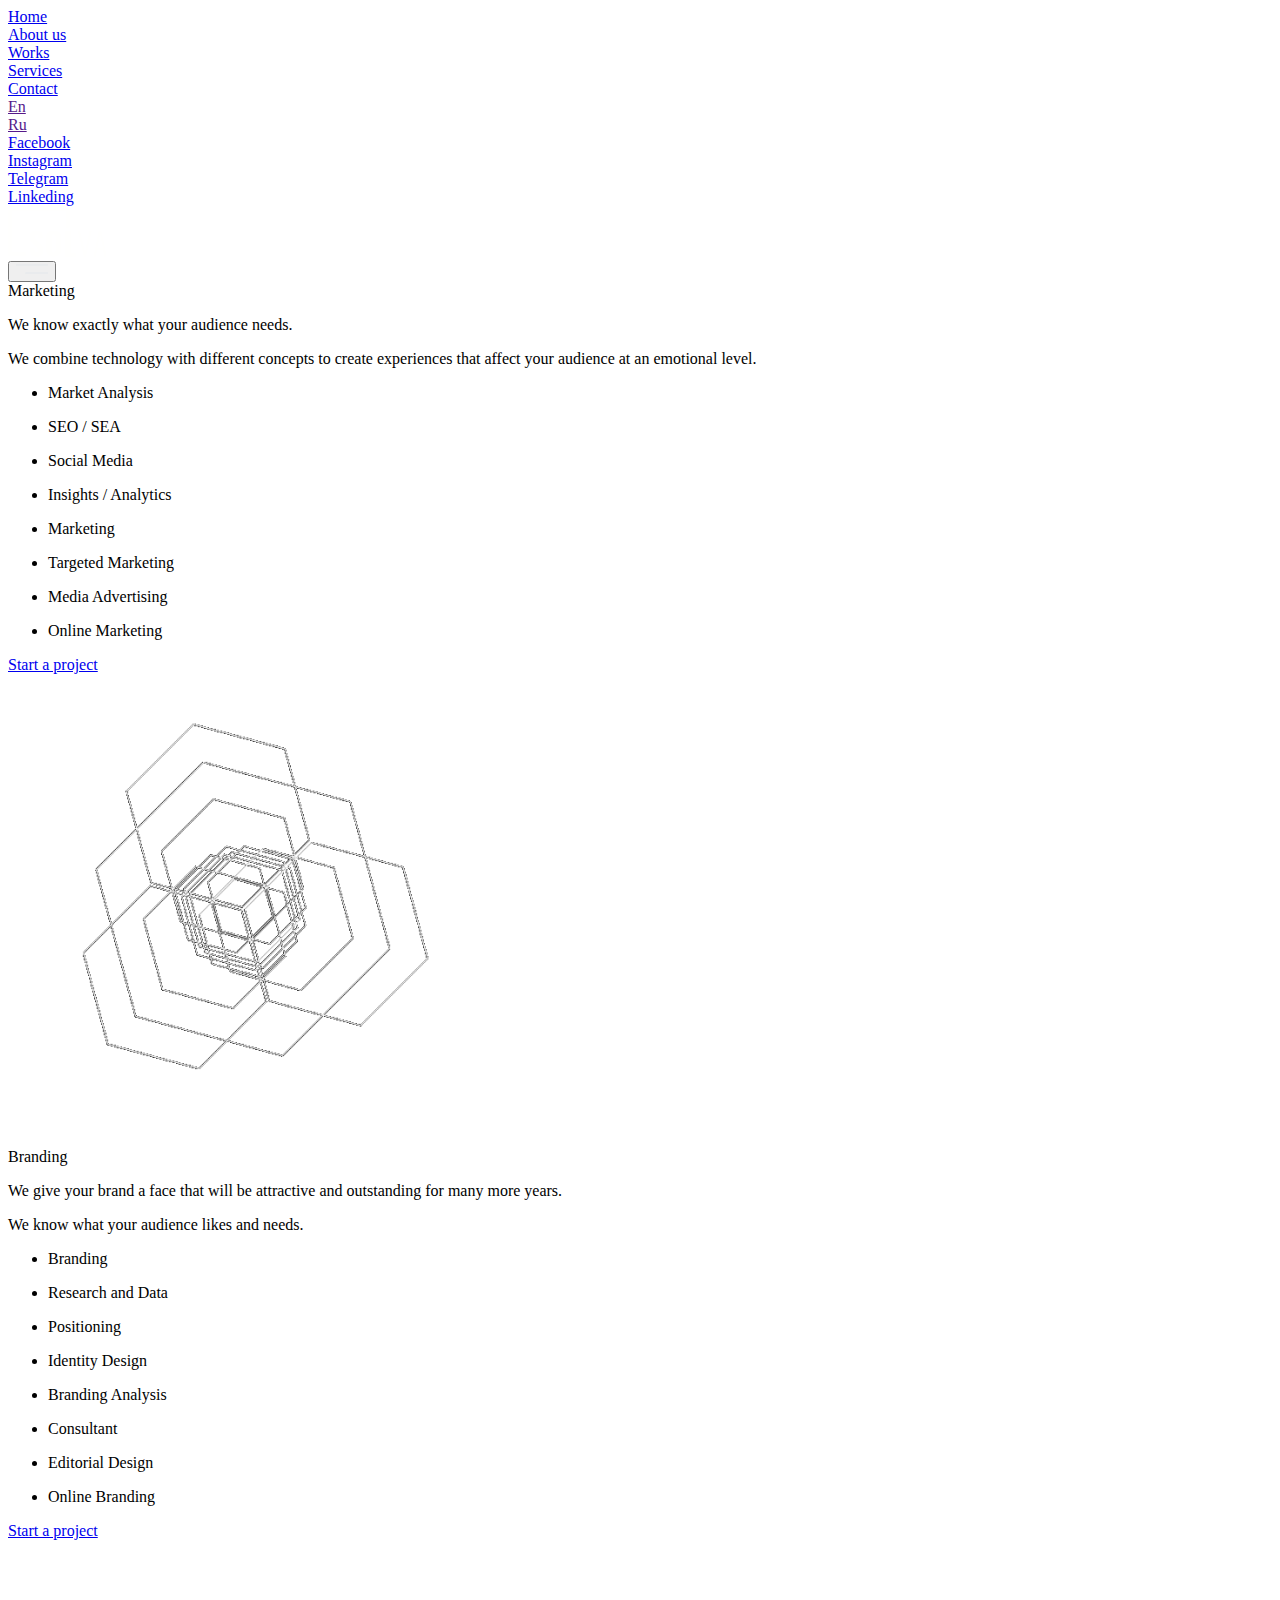
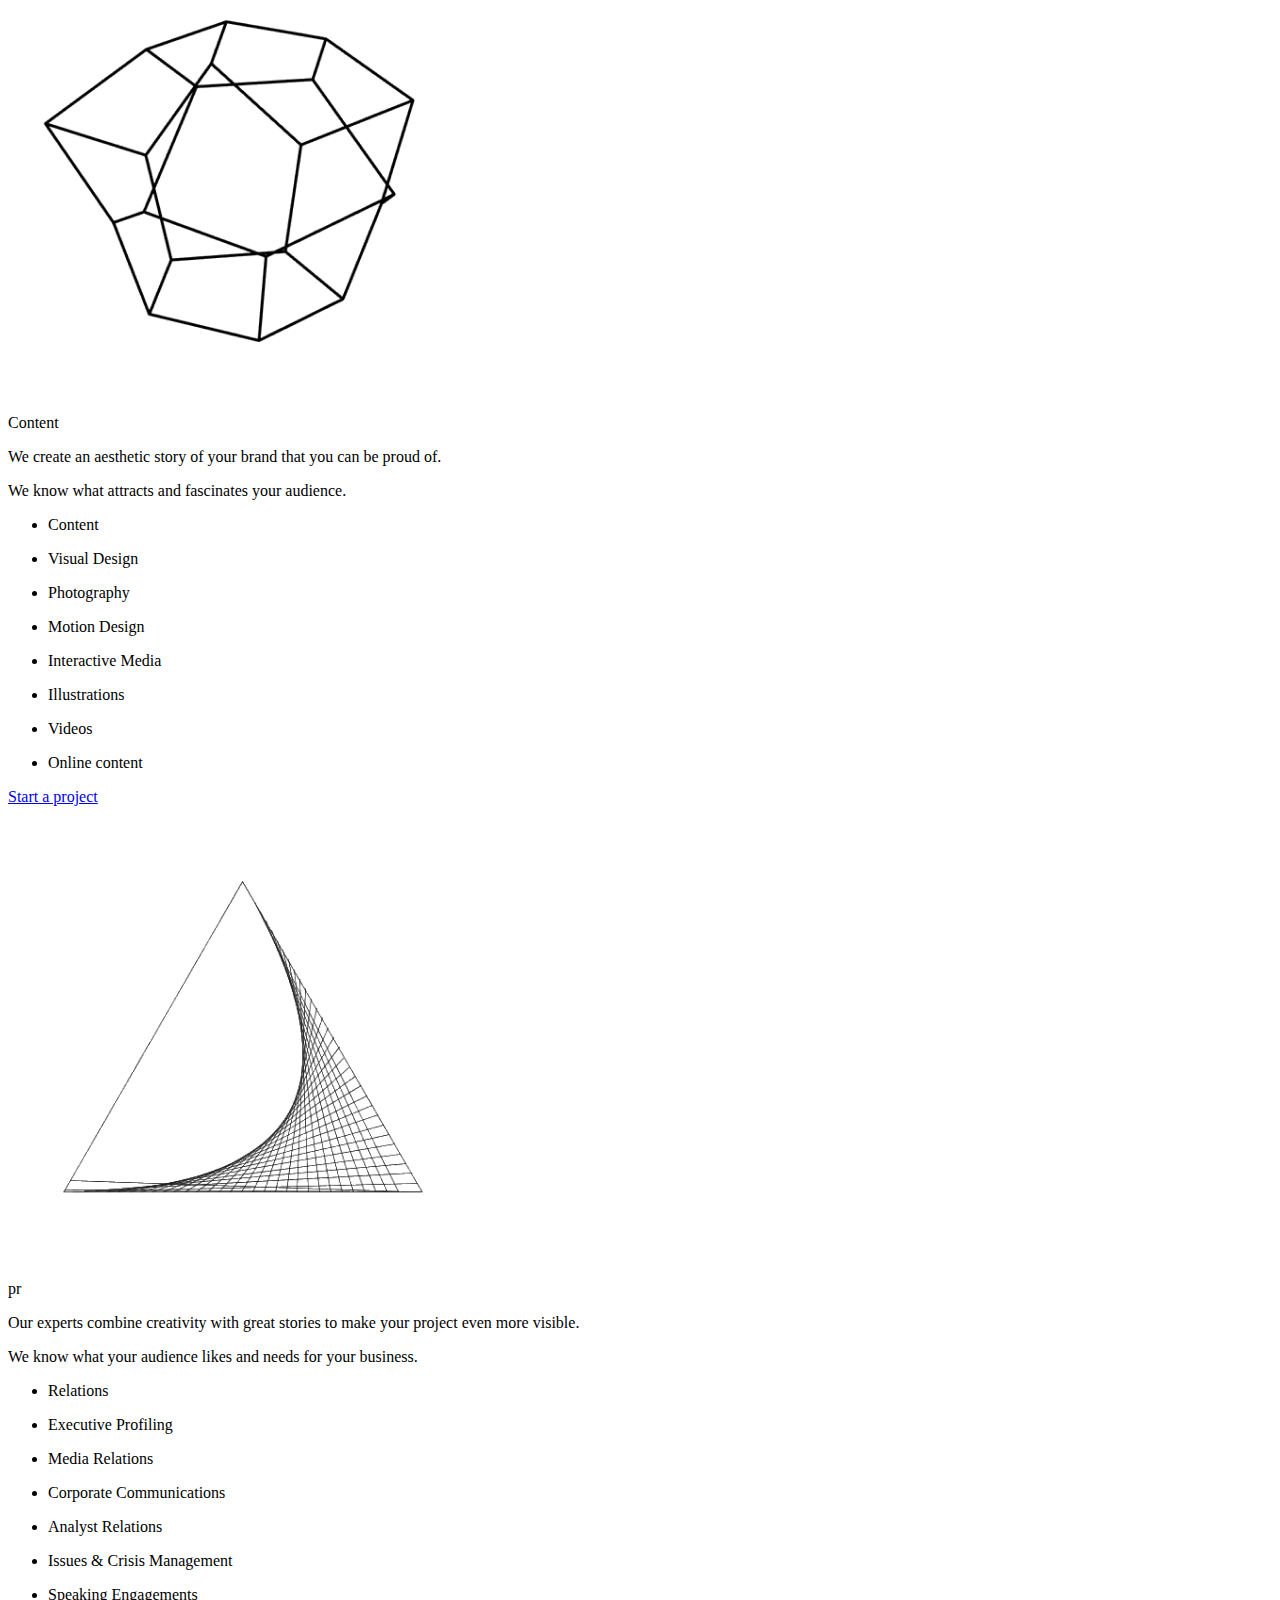
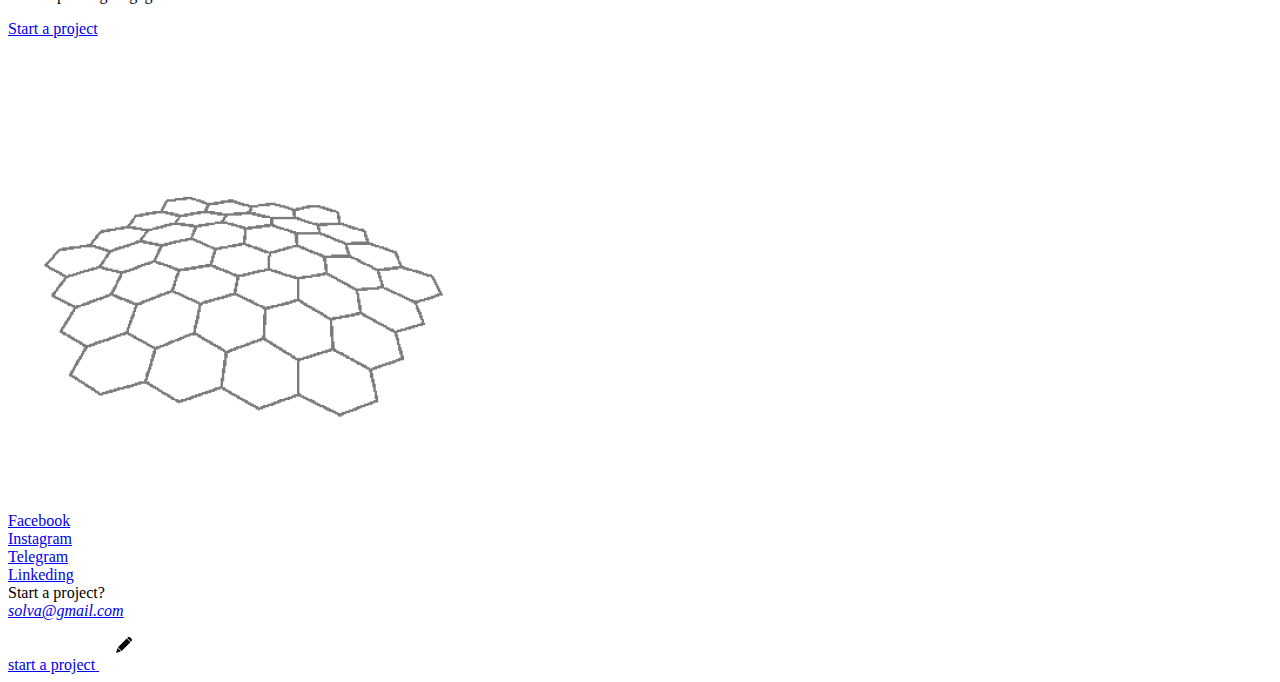
<file: src/services.html>
<!DOCTYPE html>
<html lang="en">
<head>
  <meta charset="UTF-8" />
  <meta name="viewport" content="width=device-width, initial-scale=1.0" />
  <meta http-equiv="X-UA-Compatible" content="ie=edge" />
  <title>Services</title>
  <link href="https://fonts.googleapis.com/css2?family=Montserrat:wght@400;500;600;700;800;900&display=swap" rel="stylesheet" />
  <link href="https://fonts.googleapis.com/css2?family=Oswald:wght@400;500;600;700&display=swap" rel="stylesheet" />
</head>
<body>
<script>
  document.body.style.opacity = '0';
  document.body.style.transition = '300ms';

  window.addEventListener('load', function () {
    document.body.style.transition = '0';
    document.body.style.opacity = '1';
  })
</script>

<div class="wrapper">
  <div class="menu">
    <div class="content">
      <div class="menu-list">
        <div class="menu-list__item">
          <a href="/">Home</a>
        </div>

        <div class="menu-list__item">
          <a href="about.html">About us</a>
        </div>

        <div class="menu-list__item">
          <a href="works.html">Works</a>
        </div>

        <div class="menu-list__item">
          <a href="services.html">Services</a>
        </div>

        <div class="menu-list__item">
          <a href="contacts.html">Contact</a>
        </div>
      </div>

      <div class="menu-block">
        <div class="language-list">
          <div class="language-list__item">
            <a href="" class="active">En</a>
          </div>

          <div class="language-list__item">
            <a href="">Ru</a>
          </div>
        </div>

        <div class="s-net">
          <div class="s-net-list">
            <div class="s-net-list__item">
              <a href="#" target="_blank" class="link-m-u">Facebook</a>
            </div>

            <div class="s-net-list__item">
              <a href="#" target="_blank" class="link-m-u">Instagram</a>
            </div>

            <div class="s-net-list__item">
              <a href="#" target="_blank" class="link-m-u">Telegram</a>
            </div>

            <div class="s-net-list__item">
              <a href="#" target="_blank" class="link-m-u">Linkeding</a>
            </div>
          </div>
        </div>
      </div>
    </div>
  </div>

  <header class="header fixed midnightHeader white">
    <div class="content">
      <div class="header-hold">
        <div class="header-hold__logo">
          <div class="logo">
            <svg width="99" height="51" viewBox="0 0 99 51" fill="none" xmlns="http://www.w3.org/2000/svg">
              <path fill-rule="evenodd" clip-rule="evenodd" d="M23.3831 48.7409C22.1968 47.4475 21.5624 45.3909 21.4785 42.5685L26.2918 41.8422C26.3128 43.4632 26.5068 44.6264 26.8751 45.3317C27.2408 46.0369 27.7914 46.3896 28.5254 46.3896C29.4692 46.3896 29.9411 45.7698 29.9411 44.5264C29.9411 43.5369 29.717 42.6843 29.266 41.9685C28.8138 41.2527 28.106 40.4843 27.1425 39.6632L24.9391 37.7369C23.8485 36.8106 23.0043 35.8264 22.4066 34.7843C21.8088 33.7422 21.5113 32.5067 21.5113 31.0738C21.5113 28.9264 22.1444 27.2738 23.4133 26.1159C24.6821 24.958 26.4281 24.379 28.6513 24.379C31.0632 24.379 32.7043 25.0843 33.5747 26.4948C34.4451 27.9067 34.9117 29.6211 34.9746 31.6422L30.1299 32.2422C30.0879 30.9159 29.9673 29.9632 29.7694 29.3843C29.5688 28.8053 29.1337 28.5159 28.4625 28.5159C27.9801 28.5159 27.6079 28.7211 27.3457 29.1317C27.0835 29.5422 26.9525 30.0001 26.9525 30.5053C26.9525 31.3685 27.1465 32.0948 27.5358 32.6843C27.9225 33.2738 28.5464 33.9475 29.4063 34.704L31.5154 36.5672C32.7738 37.6422 33.749 38.779 34.4398 39.979C35.1319 41.179 35.478 42.5988 35.478 44.2409C35.478 45.4422 35.2001 46.5317 34.6443 47.5106C34.0898 48.4896 33.3086 49.2632 32.3006 49.8317C31.2952 50.4001 30.1299 50.6843 28.8086 50.6843C26.3757 50.6843 24.5668 50.0369 23.3831 48.7409" fill="#FFFFFE"/>
              <path fill-rule="evenodd" clip-rule="evenodd" d="M47.2122 45.8685C47.4639 45.3317 47.5898 44.6001 47.5898 43.6738V31.3567C47.5898 30.4106 47.4639 29.6738 47.2122 29.1474C46.9606 28.6211 46.4349 28.358 45.6393 28.358C44.8842 28.358 44.3809 28.6264 44.1292 29.1632C43.8775 29.7001 43.7517 30.4317 43.7517 31.3567V43.6738C43.7517 44.6001 43.8657 45.3317 44.0978 45.8685C44.3285 46.4053 44.8423 46.6738 45.6393 46.6738C46.4349 46.6738 46.9606 46.4053 47.2122 45.8685ZM39.7564 48.5527C38.5806 47.1317 37.9946 45.0317 37.9946 42.2527V32.7475C37.9946 29.9685 38.5806 27.879 39.7564 26.479C40.9308 25.079 42.8905 24.379 45.6393 24.379C48.4077 24.379 50.3844 25.0843 51.5694 26.4948C52.7544 27.9067 53.3468 29.9896 53.3468 32.7475V42.2527C53.3468 45.0317 52.7544 47.1317 51.5694 48.5527C50.3844 49.9738 48.4077 50.6843 45.6393 50.6843C42.8905 50.6843 40.9308 49.9738 39.7564 48.5527V48.5527Z" fill="#FFFFFE"/>
              <path fill-rule="evenodd" clip-rule="evenodd" d="M56.9019 25.0487H62.5331V46.8066H68.3859V50.6277H56.9019V25.0487" fill="#FFFFFE"/>
              <path fill-rule="evenodd" clip-rule="evenodd" d="M69.832 25.0487H72.1286L76.9419 46.2382L81.472 25.0487H83.7371L77.98 50.6277H75.8106L69.832 25.0487" fill="#FFFFFE"/>
              <path fill-rule="evenodd" clip-rule="evenodd" d="M94.8108 42.0382L92.104 28.2382L89.3998 42.0382H94.8108ZM90.8154 25.0487H93.3322L98.7432 50.6277H96.3838L95.1254 43.775H89.0537L87.7639 50.6277H85.4346L90.8154 25.0487V25.0487Z" fill="#FFFFFE"/>
              <path d="M59.6757 21.4119V2.44348H2V47.9685H17.7297" stroke="#FFFFFE" stroke-width="4"/>
            </svg>
          </div>
        </div>

        <div class="header-hold__button">
          <button class="button-toggle">
            <svg width="32" height="12" viewBox="0 0 31 10" fill="none" xmlns="http://www.w3.org/2000/svg">
              <path d="M0 0L30 0" stroke="#E9EBED" stroke-width="2" stroke-linecap="square"/>
              <path d="M10 8L30 8" stroke="#E9EBED" stroke-width="2" stroke-linecap="square"/>
            </svg>
          </button>
        </div>
      </div>
    </div>
  </header>

  <div data-midnight="white">
    <main class="main">
      <div class="section section-page">
        <div class="content">
          <span class="content__line"></span>

          <div class="section-hold">
            <div class="section-hold__left">
              <div class="section-title">
                <span>Marketing</span>
              </div>
            </div>

            <div class="section-hold__right">
              <div class="info">
                <div class="info__descr">
                  <div class="info-box-text">
                    <p>We know exactly what your audience needs.</p>

                    <p>We combine technology with different concepts to create experiences that affect your audience at an emotional level.</p>
                  </div>
                </div>

                <span class="info-line"></span>

                <div class="info-box-double info-box-double_m-bl-reverse">
                  <div class="info-box-double__left">
                    <ul class="info-box-list info-box-text">
                      <li><p>Market Analysis</p></li>

                      <li><p>SEO / SEA</p></li>

                      <li><p>Social Media</p></li>

                      <li><p>Insights / Analytics</p></li>

                      <li><p>Marketing</p></li>

                      <li><p>Targeted Marketing</p></li>

                      <li><p>Media Advertising</p></li>

                      <li><p>Online Marketing</p></li>
                    </ul>

                    <a href="form.html" class="button-corner"><span>Start a project</span></a>
                  </div>

                  <div class="info-box-double__right">
                    <div class="wr-gif">
                      <img src="assets/img/img_services_1.png" alt="img" />
                    </div>
                  </div>
                </div>
              </div>
            </div>
          </div>
        </div>
      </div>

      <div class="section section-page">
        <div class="content">
          <span class="content__line"></span>

          <div class="section-hold">
            <div class="section-hold__left">
              <div class="section-title">
                <span>Branding</span>
              </div>
            </div>

            <div class="section-hold__right">
              <div class="info">
                <div class="info__descr">
                  <div class="info-box-text">
                    <p>We give your brand a face that will be attractive
                      and outstanding for many more years.</p>

                    <p>We know what your audience likes
                      and needs.</p>
                  </div>
                </div>

                <span class="info-line"></span>

                <div class="info-box-double info-box-double_m-bl-reverse">
                  <div class="info-box-double__left">
                    <ul class="info-box-list info-box-text">
                      <li><p>Branding</p></li>

                      <li><p>Research and Data</p></li>

                      <li><p>Positioning</p></li>

                      <li><p>Identity Design</p></li>

                      <li><p>Branding Analysis</p></li>

                      <li><p>Consultant</p></li>

                      <li><p>Editorial Design</p></li>

                      <li><p>Online Branding</p></li>
                    </ul>

                    <a href="form.html" class="button-corner"><span>Start a project</span></a>
                  </div>

                  <div class="info-box-double__right">
                    <div class="wr-gif">
                      <img src="assets/img/img_services_2.png" alt="img" />
                    </div>
                  </div>
                </div>
              </div>
            </div>
          </div>
        </div>
      </div>

      <div class="section section-page">
        <div class="content">
          <span class="content__line"></span>

          <div class="section-hold">
            <div class="section-hold__left">
              <div class="section-title">
                <span>Content</span>
              </div>
            </div>

            <div class="section-hold__right">
              <div class="info">
                <div class="info__descr">
                  <div class="info-box-text">
                    <p>We create an aesthetic story of your brand that you can be proud of.</p>

                    <p>We know what attracts and fascinates
                      your audience.</p>
                  </div>
                </div>

                <span class="info-line"></span>

                <div class="info-box-double info-box-double_m-bl-reverse">
                  <div class="info-box-double__left">
                    <ul class="info-box-list info-box-text">
                      <li><p>Content</p></li>

                      <li><p>Visual Design</p></li>

                      <li><p>Photography</p></li>

                      <li><p>Motion Design</p></li>

                      <li><p>Interactive Media</p></li>

                      <li><p>Illustrations</p></li>

                      <li><p>Videos</p></li>

                      <li><p>Online content</p></li>
                    </ul>

                    <a href="form.html" class="button-corner"><span>Start a project</span></a>
                  </div>

                  <div class="info-box-double__right">
                    <div class="wr-gif">
                      <img src="assets/img/img_services_3.png" alt="img" />
                    </div>
                  </div>
                </div>
              </div>
            </div>
          </div>
        </div>
      </div>

      <div class="section section-page">
        <div class="content">
          <span class="content__line"></span>

          <div class="section-hold">
            <div class="section-hold__left">
              <div class="section-title">
                <span>pr</span>
              </div>
            </div>

            <div class="section-hold__right">
              <div class="info">
                <div class="info__descr">
                  <div class="info-box-text">
                    <p>Our experts combine creativity with great stories to make your project even more visible.</p>

                    <p>We know what your audience likes and needs for
                      your business.</p>
                  </div>
                </div>

                <span class="info-line"></span>

                <div class="info-box-double info-box-double_m-bl-reverse">
                  <div class="info-box-double__left">
                    <ul class="info-box-list info-box-text">
                      <li><p>Relations</p></li>

                      <li><p>Executive Profiling</p></li>

                      <li><p>Media Relations</p></li>

                      <li><p>Corporate Communications</p></li>

                      <li><p>Analyst Relations</p></li>

                      <li><p>Issues & Crisis Management</p></li>

                      <li><p>Speaking Engagements</p></li>
                    </ul>

                    <a href="form.html" class="button-corner"><span>Start a project</span></a>
                  </div>

                  <div class="info-box-double__right">
                    <div class="wr-gif">
                      <img src="assets/img/img_services_4.png" alt="img" />
                    </div>
                  </div>
                </div>
              </div>
            </div>
          </div>
        </div>
      </div>
    </main>

    <footer class="footer">
      <div class="content">
        <div class="footer-hold">
          <div class="footer-hold__left">
            <div class="s-net">
              <div class="s-net-list s-net-list_line">
                <div class="s-net-list__item">
                  <a href="#" target="_blank" class="link-m-u">Facebook</a>
                </div>

                <div class="s-net-list__item">
                  <a href="#" target="_blank" class="link-m-u">Instagram</a>
                </div>

                <div class="s-net-list__item">
                  <a href="#" target="_blank" class="link-m-u">Telegram</a>
                </div>

                <div class="s-net-list__item">
                  <a href="#" target="_blank" class="link-m-u">Linkeding</a>
                </div>
              </div>
            </div>
          </div>

          <div class="footer-hold__right">
            <div class="footer-title">
              <span>Start a project?</span>
            </div>

            <address class="address">
              <div class="address__row">
                <a href="mailto:solva@gmail.com" class="link-m-u">solva@gmail.com</a>
              </div>
            </address>
          </div>
        </div>
      </div>
    </footer>

    <div class="content wr-btn-h">
      <div class="wr-btn-h__inner">
        <a href="form.html" class="button-hidden-text start-project">
          <span class="button-hidden-text__text">start a project</span>

          <span class="button-hidden-text__ico">
              <svg width="50" height="50" viewBox="0 0 50 50" fill="none" xmlns="http://www.w3.org/2000/svg">
                <circle cx="25" cy="25" r="25" fill="white"/>
                <path fill-rule="evenodd" clip-rule="evenodd" d="M31.8921 21.7354L32.5211 21.1065C33.1501 20.471 33.1501 19.4476 32.5211 18.8119L31.1847 17.4755C30.5511 16.8415 29.5237 16.8415 28.8901 17.4755L28.2611 18.1044L31.8921 21.7354ZM22.6352 30.9875L19.009 27.3613L27.7796 18.5908L31.4058 22.217L22.6352 30.9875ZM18.6701 28.0001L21.9965 31.3265L17.0093 32.9873L18.6701 28.0001Z" fill="black"/>
              </svg>
            </span>
        </a>
      </div>
    </div>
  </div>
</div>

<script src="assets/libs/wow/wow.min.js"></script>
<script src="assets/libs/jquery/jquery-3.4.1.min.js"></script>
<script src="assets/libs/midnight/midnight.jquery.min.js"></script>
</body>
</html>
</file>
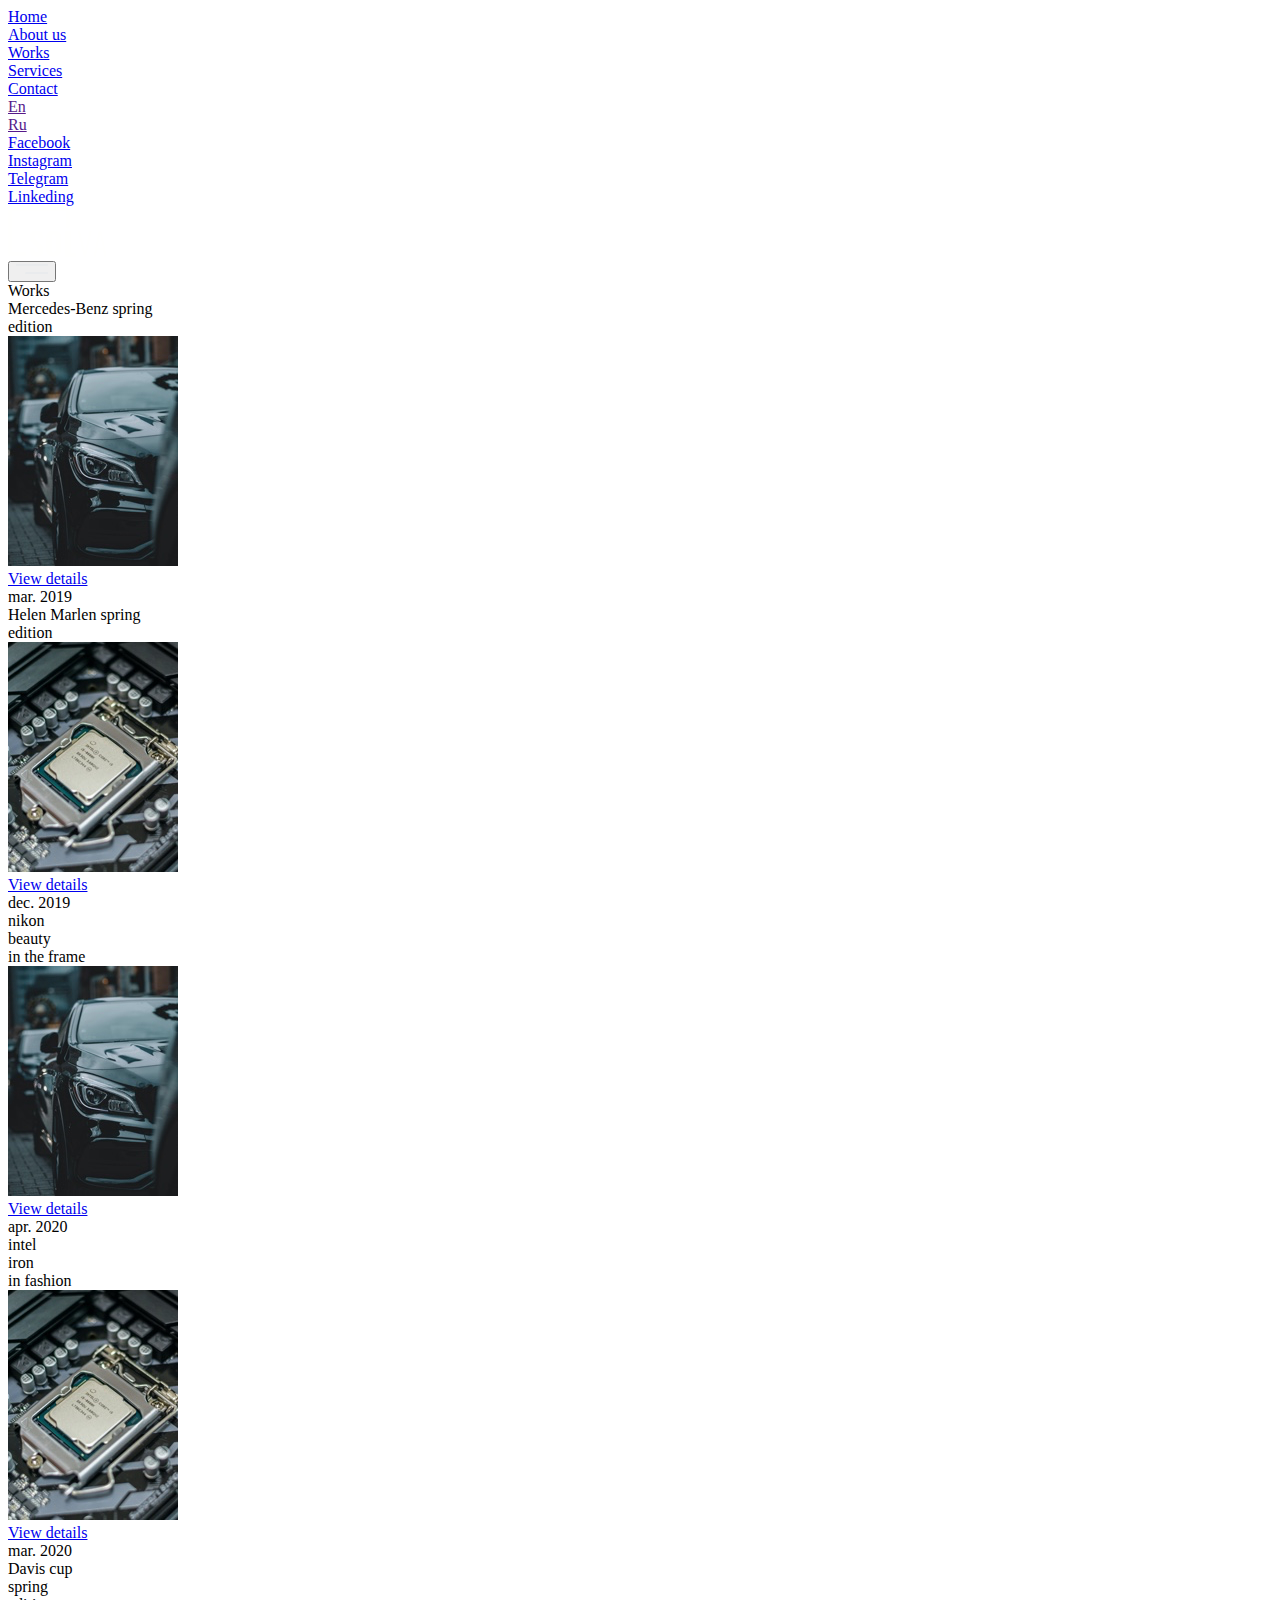
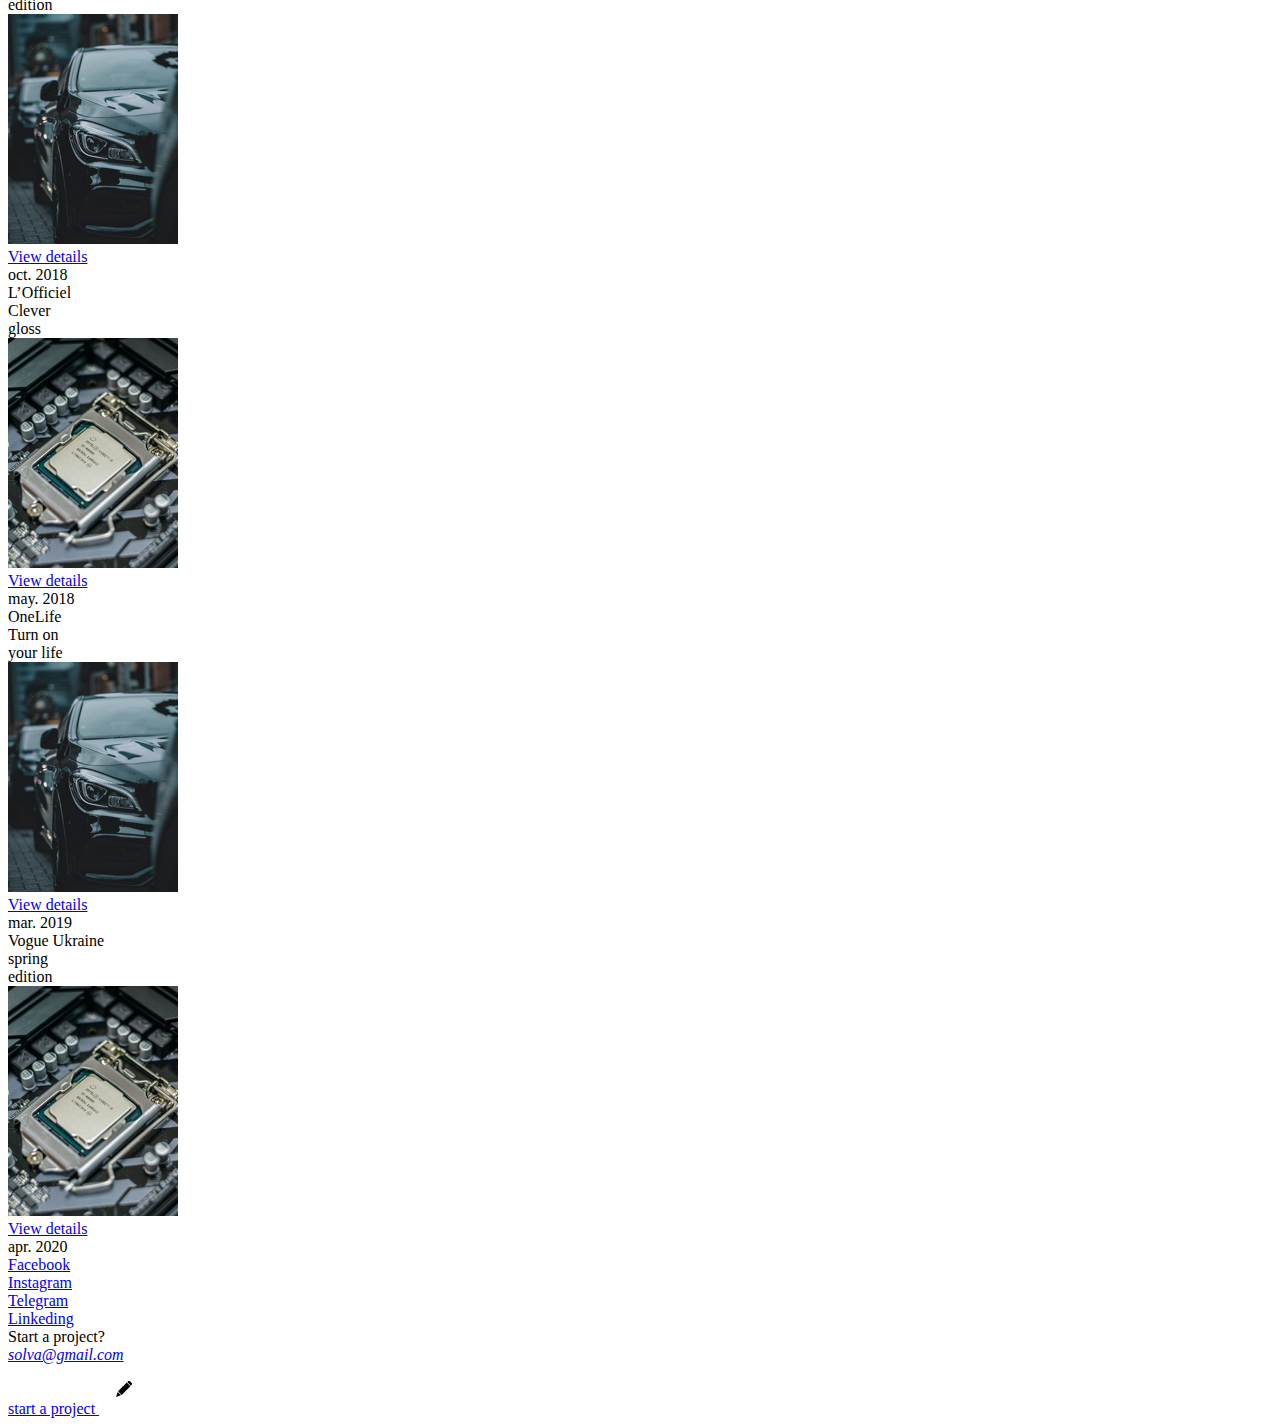
<file: src/works.html>
<!DOCTYPE html>
<html lang="en">
<head>
  <meta charset="UTF-8" />
  <meta name="viewport" content="width=device-width, initial-scale=1.0" />
  <meta http-equiv="X-UA-Compatible" content="ie=edge" />
  <title>Works</title>
  <link href="https://fonts.googleapis.com/css2?family=Montserrat:wght@400;500;600;700;800;900&display=swap" rel="stylesheet" />
  <link href="https://fonts.googleapis.com/css2?family=Oswald:wght@400;500;600;700&display=swap" rel="stylesheet" />
</head>
<body>
<script>
  document.body.style.opacity = '0';
  document.body.style.transition = '300ms';

  window.addEventListener('load', function () {
    document.body.style.transition = '0';
    document.body.style.opacity = '1';
  })
</script>

<div class="wrapper wrapper-theme-dark">
  <div class="menu">
    <div class="content">
      <div class="menu-list">
        <div class="menu-list__item">
          <a href="/">Home</a>
        </div>

        <div class="menu-list__item">
          <a href="about.html">About us</a>
        </div>

        <div class="menu-list__item">
          <a href="works.html">Works</a>
        </div>

        <div class="menu-list__item">
          <a href="services.html">Services</a>
        </div>

        <div class="menu-list__item">
          <a href="contacts.html">Contact</a>
        </div>
      </div>

      <div class="menu-block">
        <div class="language-list">
          <div class="language-list__item">
            <a href="" class="active">En</a>
          </div>

          <div class="language-list__item">
            <a href="">Ru</a>
          </div>
        </div>

        <div class="s-net">
          <div class="s-net-list">
            <div class="s-net-list__item">
              <a href="#" target="_blank" class="link-m-u">Facebook</a>
            </div>

            <div class="s-net-list__item">
              <a href="#" target="_blank" class="link-m-u">Instagram</a>
            </div>

            <div class="s-net-list__item">
              <a href="#" target="_blank" class="link-m-u">Telegram</a>
            </div>

            <div class="s-net-list__item">
              <a href="#" target="_blank" class="link-m-u">Linkeding</a>
            </div>
          </div>
        </div>
      </div>
    </div>
  </div>

  <header class="header fixed midnightHeader default">
    <div class="content">
      <div class="header-hold">
        <div class="header-hold__logo">
          <div class="logo">
            <svg width="99" height="51" viewBox="0 0 99 51" fill="none" xmlns="http://www.w3.org/2000/svg">
              <path fill-rule="evenodd" clip-rule="evenodd" d="M23.3831 48.7409C22.1968 47.4475 21.5624 45.3909 21.4785 42.5685L26.2918 41.8422C26.3128 43.4632 26.5068 44.6264 26.8751 45.3317C27.2408 46.0369 27.7914 46.3896 28.5254 46.3896C29.4692 46.3896 29.9411 45.7698 29.9411 44.5264C29.9411 43.5369 29.717 42.6843 29.266 41.9685C28.8138 41.2527 28.106 40.4843 27.1425 39.6632L24.9391 37.7369C23.8485 36.8106 23.0043 35.8264 22.4066 34.7843C21.8088 33.7422 21.5113 32.5067 21.5113 31.0738C21.5113 28.9264 22.1444 27.2738 23.4133 26.1159C24.6821 24.958 26.4281 24.379 28.6513 24.379C31.0632 24.379 32.7043 25.0843 33.5747 26.4948C34.4451 27.9067 34.9117 29.6211 34.9746 31.6422L30.1299 32.2422C30.0879 30.9159 29.9673 29.9632 29.7694 29.3843C29.5688 28.8053 29.1337 28.5159 28.4625 28.5159C27.9801 28.5159 27.6079 28.7211 27.3457 29.1317C27.0835 29.5422 26.9525 30.0001 26.9525 30.5053C26.9525 31.3685 27.1465 32.0948 27.5358 32.6843C27.9225 33.2738 28.5464 33.9475 29.4063 34.704L31.5154 36.5672C32.7738 37.6422 33.749 38.779 34.4398 39.979C35.1319 41.179 35.478 42.5988 35.478 44.2409C35.478 45.4422 35.2001 46.5317 34.6443 47.5106C34.0898 48.4896 33.3086 49.2632 32.3006 49.8317C31.2952 50.4001 30.1299 50.6843 28.8086 50.6843C26.3757 50.6843 24.5668 50.0369 23.3831 48.7409" fill="#FFFFFE"/>
              <path fill-rule="evenodd" clip-rule="evenodd" d="M47.2122 45.8685C47.4639 45.3317 47.5898 44.6001 47.5898 43.6738V31.3567C47.5898 30.4106 47.4639 29.6738 47.2122 29.1474C46.9606 28.6211 46.4349 28.358 45.6393 28.358C44.8842 28.358 44.3809 28.6264 44.1292 29.1632C43.8775 29.7001 43.7517 30.4317 43.7517 31.3567V43.6738C43.7517 44.6001 43.8657 45.3317 44.0978 45.8685C44.3285 46.4053 44.8423 46.6738 45.6393 46.6738C46.4349 46.6738 46.9606 46.4053 47.2122 45.8685ZM39.7564 48.5527C38.5806 47.1317 37.9946 45.0317 37.9946 42.2527V32.7475C37.9946 29.9685 38.5806 27.879 39.7564 26.479C40.9308 25.079 42.8905 24.379 45.6393 24.379C48.4077 24.379 50.3844 25.0843 51.5694 26.4948C52.7544 27.9067 53.3468 29.9896 53.3468 32.7475V42.2527C53.3468 45.0317 52.7544 47.1317 51.5694 48.5527C50.3844 49.9738 48.4077 50.6843 45.6393 50.6843C42.8905 50.6843 40.9308 49.9738 39.7564 48.5527V48.5527Z" fill="#FFFFFE"/>
              <path fill-rule="evenodd" clip-rule="evenodd" d="M56.9019 25.0487H62.5331V46.8066H68.3859V50.6277H56.9019V25.0487" fill="#FFFFFE"/>
              <path fill-rule="evenodd" clip-rule="evenodd" d="M69.832 25.0487H72.1286L76.9419 46.2382L81.472 25.0487H83.7371L77.98 50.6277H75.8106L69.832 25.0487" fill="#FFFFFE"/>
              <path fill-rule="evenodd" clip-rule="evenodd" d="M94.8108 42.0382L92.104 28.2382L89.3998 42.0382H94.8108ZM90.8154 25.0487H93.3322L98.7432 50.6277H96.3838L95.1254 43.775H89.0537L87.7639 50.6277H85.4346L90.8154 25.0487V25.0487Z" fill="#FFFFFE"/>
              <path d="M59.6757 21.4119V2.44348H2V47.9685H17.7297" stroke="#FFFFFE" stroke-width="4"/>
            </svg>
          </div>
        </div>

        <div class="header-hold__button">
          <button class="button-toggle">
            <svg width="32" height="12" viewBox="0 0 31 10" fill="none" xmlns="http://www.w3.org/2000/svg">
              <path d="M0 0L30 0" stroke="#E9EBED" stroke-width="2" stroke-linecap="square"/>
              <path d="M10 8L30 8" stroke="#E9EBED" stroke-width="2" stroke-linecap="square"/>
            </svg>
          </button>
        </div>
      </div>
    </div>
  </header>

  <div data-midnight="default">
    <main class="main">
      <div class="section section-page">
        <div class="content">
          <span class="content__line"></span>

          <div class="section-hold">
            <div class="section-hold__left">
              <div class="section-title">
                <span>Works</span>
              </div>
            </div>

            <div class="section-hold__right">
              <div class="works-list">
                <div class="works-list__item">
                  <div class="works-card">
                    <div class="works-card__title">
                      <span>Mercedes-Benz spring <br />edition</span>
                    </div>

                    <div class="works-card__img">
                      <div class="wr-img">
                        <img src="assets/img/img_works_1.jpg" alt="photo" />
                      </div>
                    </div>

                    <div class="works-card__button">
                      <a href="article.html" class="button-corner"><span>View details</span></a>
                    </div>

                    <div class="works-card__text">
                      <span>mar.</span>

                      <span>2019</span>
                    </div>
                  </div>
                </div>

                <div class="works-list__item">
                  <div class="works-card">
                    <div class="works-card__title">
                      <span>Helen Marlen spring <br />edition</span>
                    </div>

                    <div class="works-card__img">
                      <div class="wr-img">
                        <img src="assets/img/img_works_2.jpg" alt="photo">
                      </div>
                    </div>

                    <div class="works-card__button">
                      <a href="article.html" class="button-corner"><span>View details</span></a>
                    </div>

                    <div class="works-card__text">
                      <span>dec.</span>

                      <span>2019</span>
                    </div>
                  </div>
                </div>

                <div class="works-list__item">
                  <div class="works-card">
                    <div class="works-card__title">
                      <span>nikon <br />beauty <br />in the frame</span>
                    </div>

                    <div class="works-card__img">
                      <div class="wr-img">
                        <img src="assets/img/img_works_1.jpg" alt="photo">
                      </div>
                    </div>

                    <div class="works-card__button">
                      <a href="article.html" class="button-corner"><span>View details</span></a>
                    </div>

                    <div class="works-card__text">
                      <span>apr.</span>

                      <span>2020</span>
                    </div>
                  </div>
                </div>

                <div class="works-list__item">
                  <div class="works-card">
                    <div class="works-card__title">
                      <span>intel <br />iron <br />in fashion</span>
                    </div>

                    <div class="works-card__img">
                      <div class="wr-img">
                        <img src="assets/img/img_works_2.jpg" alt="photo">
                      </div>
                    </div>

                    <div class="works-card__button">
                      <a href="article.html" class="button-corner"><span>View details</span></a>
                    </div>

                    <div class="works-card__text">
                      <span>mar.</span>

                      <span>2020</span>
                    </div>
                  </div>
                </div>

                <div class="works-list__item">
                  <div class="works-card">
                    <div class="works-card__title">
                      <span>Davis cup <br />spring <br />edition</span>
                    </div>

                    <div class="works-card__img">
                      <div class="wr-img">
                        <img src="assets/img/img_works_1.jpg" alt="photo">
                      </div>
                    </div>

                    <div class="works-card__button">
                      <a href="article.html" class="button-corner"><span>View details</span></a>
                    </div>

                    <div class="works-card__text">
                      <span>oct.</span>

                      <span>2018</span>
                    </div>
                  </div>
                </div>

                <div class="works-list__item">
                  <div class="works-card">
                    <div class="works-card__title">
                      <span>L’Officiel <br />Clever <br />gloss</span>
                    </div>

                    <div class="works-card__img">
                      <div class="wr-img">
                        <img src="assets/img/img_works_2.jpg" alt="photo">
                      </div>
                    </div>

                    <div class="works-card__button">
                      <a href="article.html" class="button-corner"><span>View details</span></a>
                    </div>

                    <div class="works-card__text">
                      <span>may.</span>

                      <span>2018</span>
                    </div>
                  </div>
                </div>

                <div class="works-list__item">
                  <div class="works-card">
                    <div class="works-card__title">
                      <span>OneLife <br />Turn on <br />your life</span>
                    </div>

                    <div class="works-card__img">
                      <div class="wr-img">
                        <img src="assets/img/img_works_1.jpg" alt="photo">
                      </div>
                    </div>

                    <div class="works-card__button">
                      <a href="article.html" class="button-corner"><span>View details</span></a>
                    </div>

                    <div class="works-card__text">
                      <span>mar.</span>

                      <span>2019</span>
                    </div>
                  </div>
                </div>

                <div class="works-list__item">
                  <div class="works-card">
                    <div class="works-card__title">
                      <span>Vogue Ukraine <br />spring <br />edition</span>
                    </div>

                    <div class="works-card__img">
                      <div class="wr-img">
                        <img src="assets/img/img_works_2.jpg" alt="photo">
                      </div>
                    </div>

                    <div class="works-card__button">
                      <a href="article.html" class="button-corner"><span>View details</span></a>
                    </div>

                    <div class="works-card__text">
                      <span>apr.</span>

                      <span>2020</span>
                    </div>
                  </div>
                </div>
              </div>
            </div>
          </div>
        </div>
      </div>
    </main>

    <footer class="footer">
      <div class="content">
        <div class="footer-hold">
          <div class="footer-hold__left">
            <div class="s-net">
              <div class="s-net-list s-net-list_line">
                <div class="s-net-list__item">
                  <a href="#" target="_blank" class="link-m-u">Facebook</a>
                </div>

                <div class="s-net-list__item">
                  <a href="#" target="_blank" class="link-m-u">Instagram</a>
                </div>

                <div class="s-net-list__item">
                  <a href="#" target="_blank" class="link-m-u">Telegram</a>
                </div>

                <div class="s-net-list__item">
                  <a href="#" target="_blank" class="link-m-u">Linkeding</a>
                </div>
              </div>
            </div>
          </div>

          <div class="footer-hold__right">
            <div class="footer-title">
              <span>Start a project?</span>
            </div>

            <address class="address">
              <div class="address__row">
                <a href="mailto:solva@gmail.com" class="link-m-u">solva@gmail.com</a>
              </div>
            </address>
          </div>
        </div>
      </div>
    </footer>

    <div class="content wr-btn-h">
      <div class="wr-btn-h__inner">
        <a href="form.html" class="button-hidden-text start-project">
          <span class="button-hidden-text__text">start a project</span>

          <span class="button-hidden-text__ico">
              <svg width="50" height="50" viewBox="0 0 50 50" fill="none" xmlns="http://www.w3.org/2000/svg">
                <circle cx="25" cy="25" r="25" fill="white"/>
                <path fill-rule="evenodd" clip-rule="evenodd" d="M31.8921 21.7354L32.5211 21.1065C33.1501 20.471 33.1501 19.4476 32.5211 18.8119L31.1847 17.4755C30.5511 16.8415 29.5237 16.8415 28.8901 17.4755L28.2611 18.1044L31.8921 21.7354ZM22.6352 30.9875L19.009 27.3613L27.7796 18.5908L31.4058 22.217L22.6352 30.9875ZM18.6701 28.0001L21.9965 31.3265L17.0093 32.9873L18.6701 28.0001Z" fill="black"/>
              </svg>
            </span>
        </a>
      </div>
    </div>
  </div>
</div>

<script src="assets/libs/wow/wow.min.js"></script>
<script src="assets/libs/jquery/jquery-3.4.1.min.js"></script>
<script src="assets/libs/midnight/midnight.jquery.min.js"></script>
</body>
</html>
</file>
